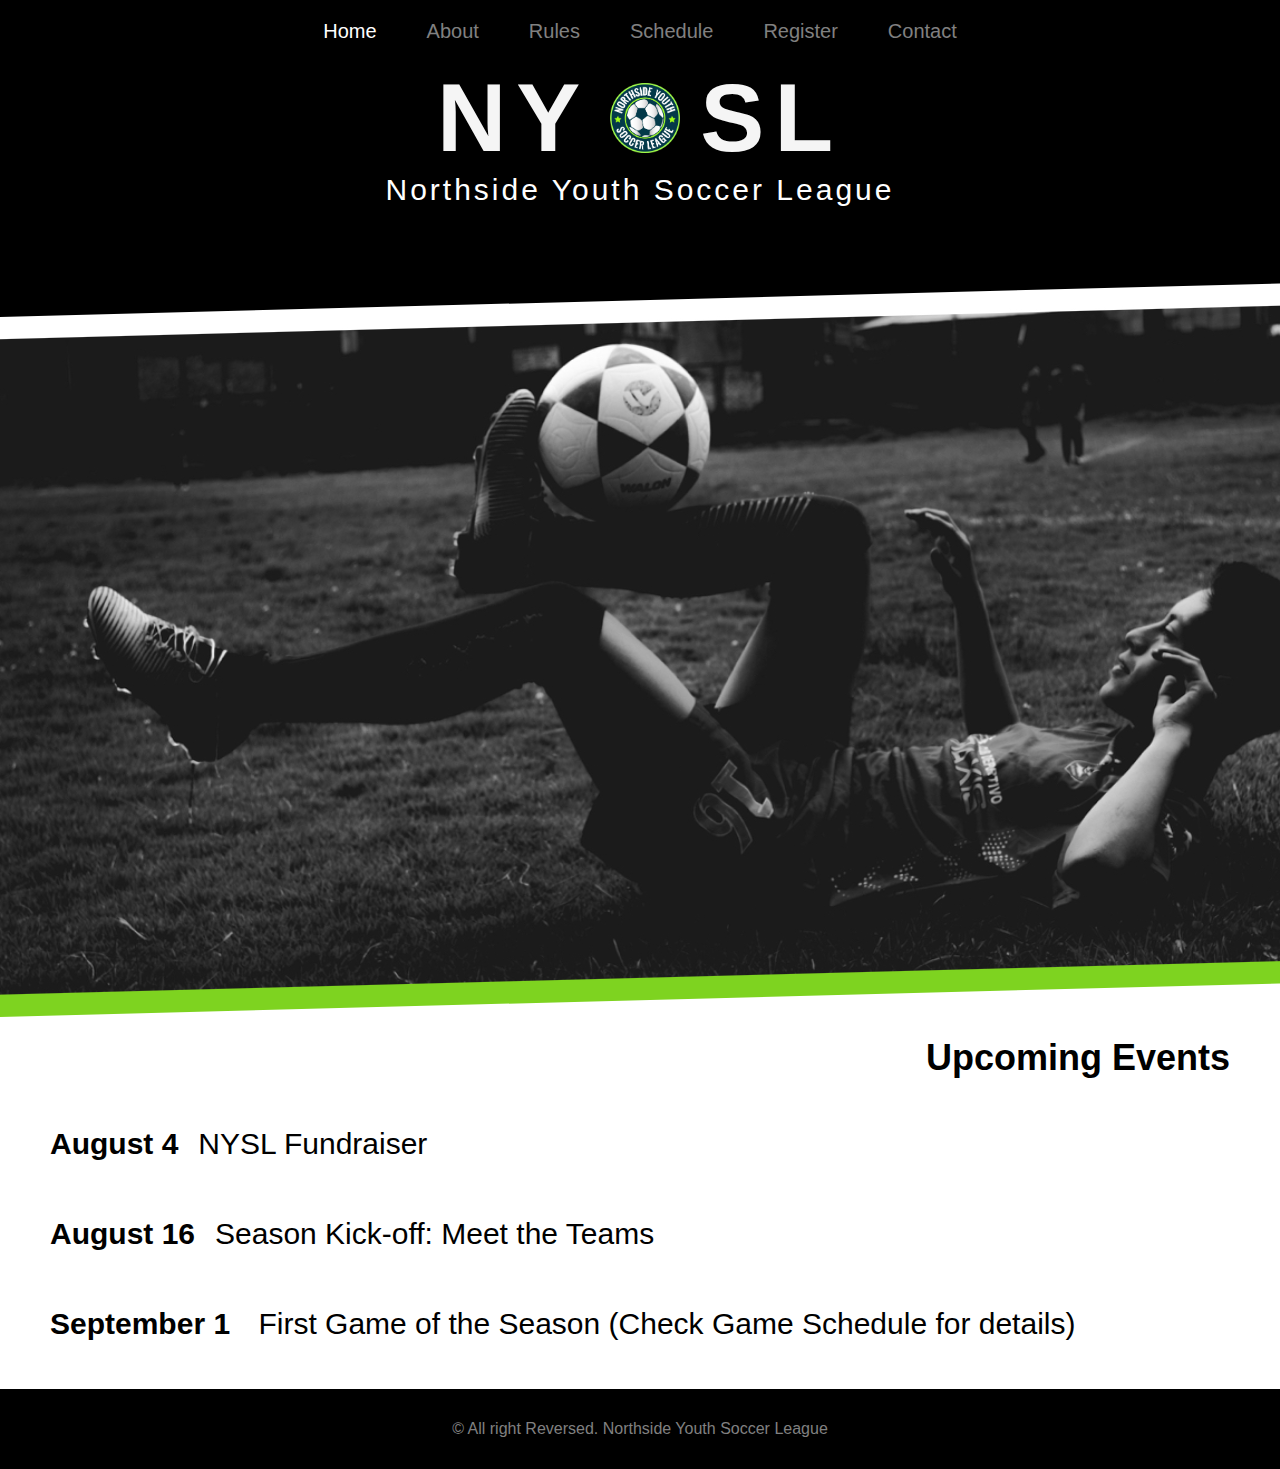
<file: index.html>
<!DOCTYPE html>
<html lang="en">

<head>
    <meta charset="utf-8">
    <title>NYSL Home</title>
    <link rel="stylesheet" href="https://use.fontawesome.com/releases/v5.4.2/css/all.css" integrity="sha384-/rXc/GQVaYpyDdyxK+ecHPVYJSN9bmVFBvjA/9eOB+pb3F2w2N6fc5qB9Ew5yIns" crossorigin="anonymous">
    <link rel="stylesheet" href="Styles/nysl_4.css">
</head>

<body>
    <header>
        <nav class="navigation-wrapper">
            <ul>
                <li class="homelink"><a class="active" href="index.html">Home</a></li>
                <li><a class="nonactive" href="about2.html">About</a></li>
                <li><a class="nonactive" href="rules2.html">Rules</a></li>
                <li><a class="nonactive" href="schedule2.html">Schedule</a></li>
                <li><a class="nonactive" href="register2.html">Register</a></li>
                <li><a class="nonactive" href="contact2.html">Contact</a></li>
            </ul>
        </nav>

        <div class="abbrtitle">
            <h1>NY</h1>
            <img class="logo" src="images/nysl_logo.png" alt="nysllogo">
            <h1>SL</h1>
        </div>
        <div>
            <h2 class="fulltitle">Northside Youth Soccer League</h2>
        </div>
    </header>

    <section>

        <div class="imagebackground">
            <img class="image-skewright" src="images/design4_image1.jpg" alt="bg-image1">
        </div>

        <div class="sectionbackground">
            <div class="sectiontitleright-wrapper">
                <div class="sectioniconright">
                    <i class="far fa-calendar-alt"></i>
                </div>
                <h2 class="sectiontitle">Upcoming Events</h2>
            </div>
            <div class="eventschedules">
                <p class="date">August 4<span class="event">NYSL Fundraiser </span></p>
                <p class="date">August 16<span class="event">Season Kick-off: Meet the Teams</span></p>
                <p class="date">September 1 <span class="event">First Game of the Season (Check Game Schedule for details)</span></p>
            </div>
        </div>
    </section>

    <footer>
        <div class="footer">
            <p class="footerfont">&#169; All right Reversed. Northside Youth Soccer League</p>
        </div>
    </footer>

</body>
</file>
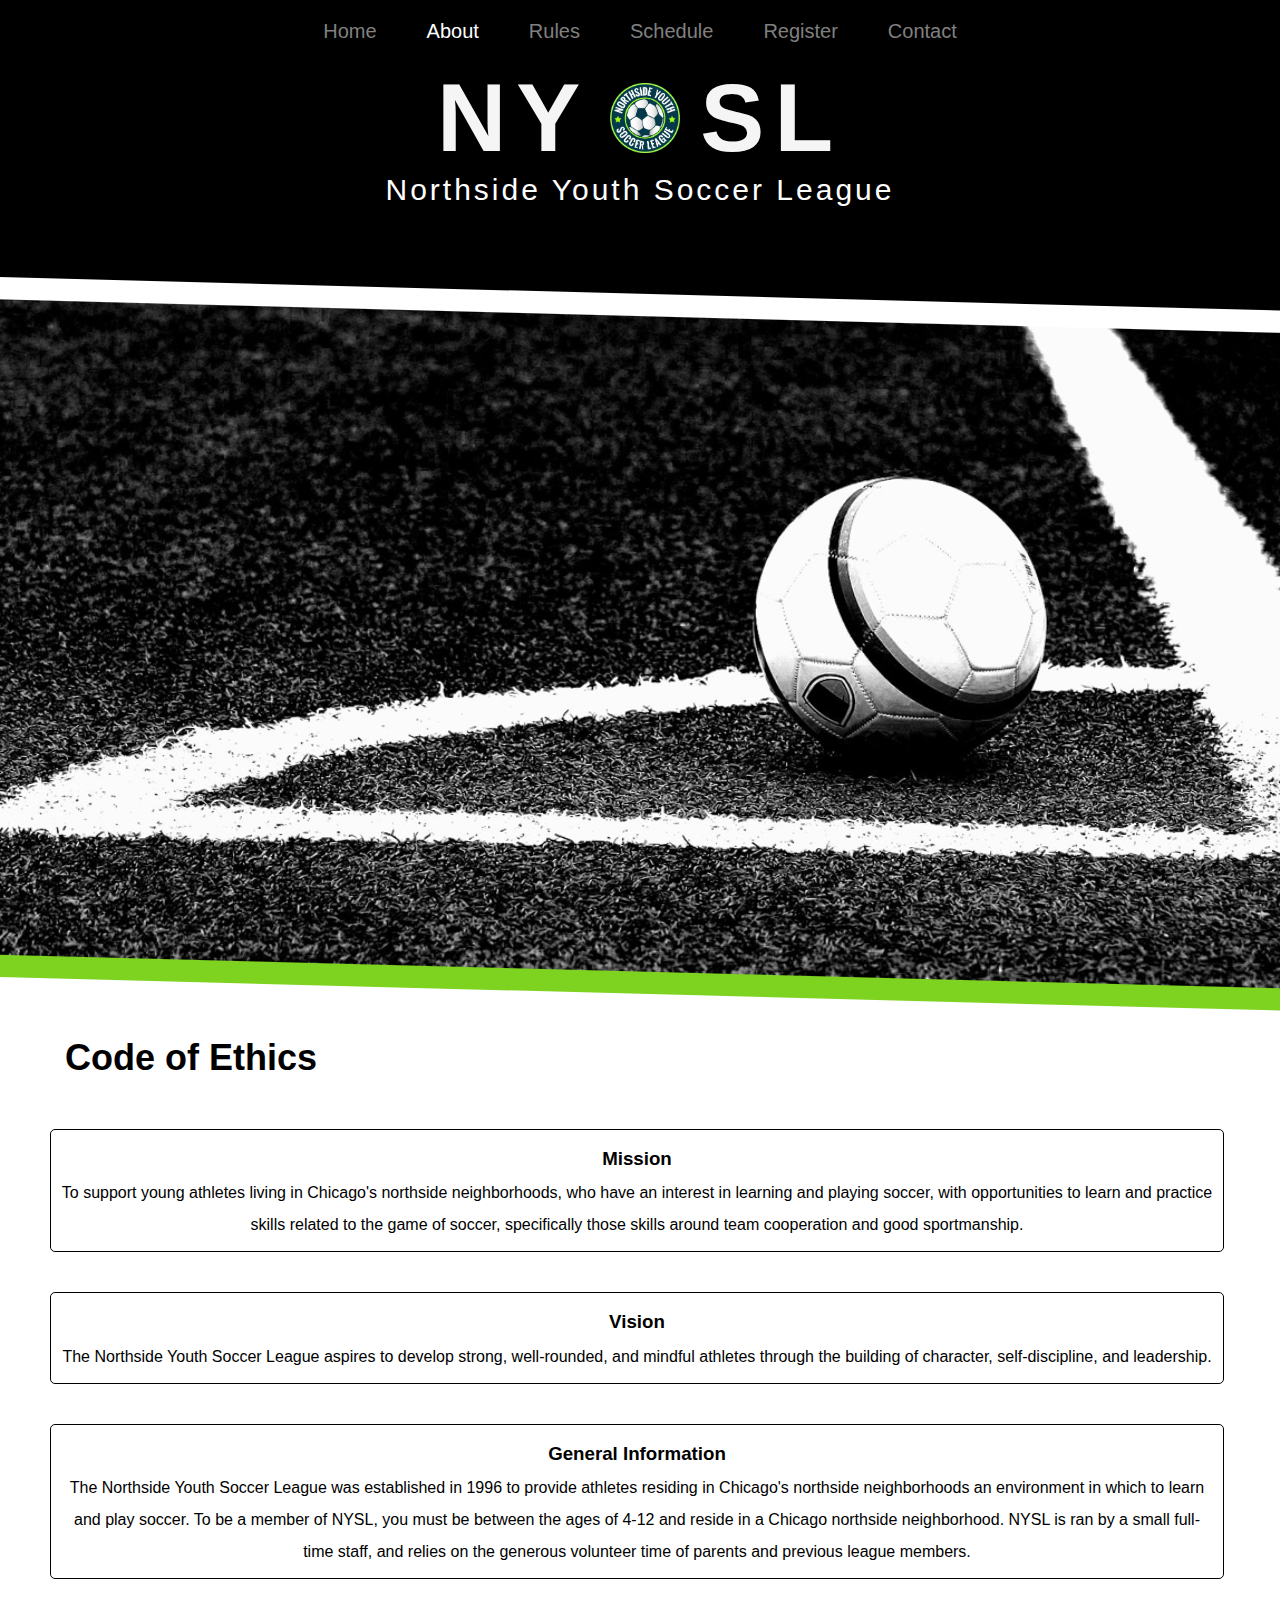
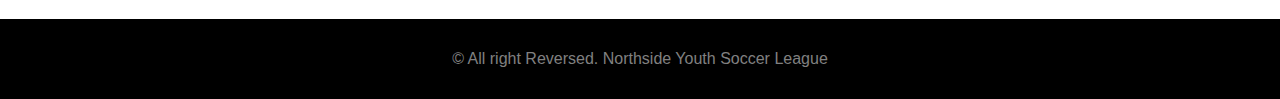
<file: about2.html>
<!DOCTYPE html>
<html lang="en">

<head>
    <meta charset="utf-8">
    <title>NYSL About</title>
    <link rel="stylesheet" href="https://use.fontawesome.com/releases/v5.4.2/css/all.css" integrity="sha384-/rXc/GQVaYpyDdyxK+ecHPVYJSN9bmVFBvjA/9eOB+pb3F2w2N6fc5qB9Ew5yIns" crossorigin="anonymous">
    <link rel="stylesheet" href="Styles/nysl_4.css">
</head>

<body>

    <header>
        <nav class="navigation-wrapper">
            <ul>
                <li class="homelink"><a class="nonactive" href="index.html">Home</a></li>
                <li><a class="active" href="about2.html">About</a></li>
                <li><a class="nonactive" href="rules2.html">Rules</a></li>
                <li><a class="nonactive" href="schedule2.html">Schedule</a></li>
                <li><a class="nonactive" href="register2.html">Register</a></li>
                <li><a class="nonactive" href="contact2.html">Contact</a></li>
            </ul>
        </nav>
        <div class="abbrtitle">
            <h1>NY</h1>
            <img class="logo" src="images/nysl_logo.png" alt="nysllogo">
            <h1>SL</h1>
        </div>
        <div>
            <h2 class="fulltitle">Northside Youth Soccer League</h2>
        </div>
    </header>

    <section>

        <div class="imagebackground">
            <img class="image-skewleft" src="images/design4_image2.png" alt="bg-image2">
        </div>

        <div class="sectionbackground">
            <div class="sectiontitleleft-wrapper">
                <div class="sectioniconleft">
                    <i class="fas fa-balance-scale"></i>
                </div>
                <h2 class="sectiontitle">Code of Ethics</h2>
            </div>
        </div>

        <div class="codeofethics">
            <div class="ethicsborder">
                <h3>Mission</h3>
                <p class="ethicsdescription">To support young athletes living in Chicago's northside neighborhoods, who have an interest in learning and playing soccer, with opportunities to learn and practice skills related to the game of soccer, specifically those skills around team cooperation and good sportmanship.</p>
            </div>
            <div class="ethicsborder">
                <h3>Vision</h3>
                <p class="ethicsdescription">The Northside Youth Soccer League aspires to develop strong, well-rounded, and mindful athletes through the building of character, self-discipline, and leadership.</p>
            </div>
            <div class="ethicsborder">
                <h3>General Information</h3>
                <p class="ethicsdescription">The Northside Youth Soccer League was established in 1996 to provide athletes residing in Chicago's northside neighborhoods an environment in which to learn and play soccer. To be a member of NYSL, you must be between the ages of 4-12 and reside in a Chicago northside neighborhood. NYSL is ran by a small full-time staff, and relies on the generous volunteer time of parents and previous league members.</p>
            </div>
        </div>
    </section>

    <footer>
        <div class="footer">
            <p class="footerfont">&#169; All right Reversed. Northside Youth Soccer League</p>
        </div>
    </footer>

</body>

</html>
</file>
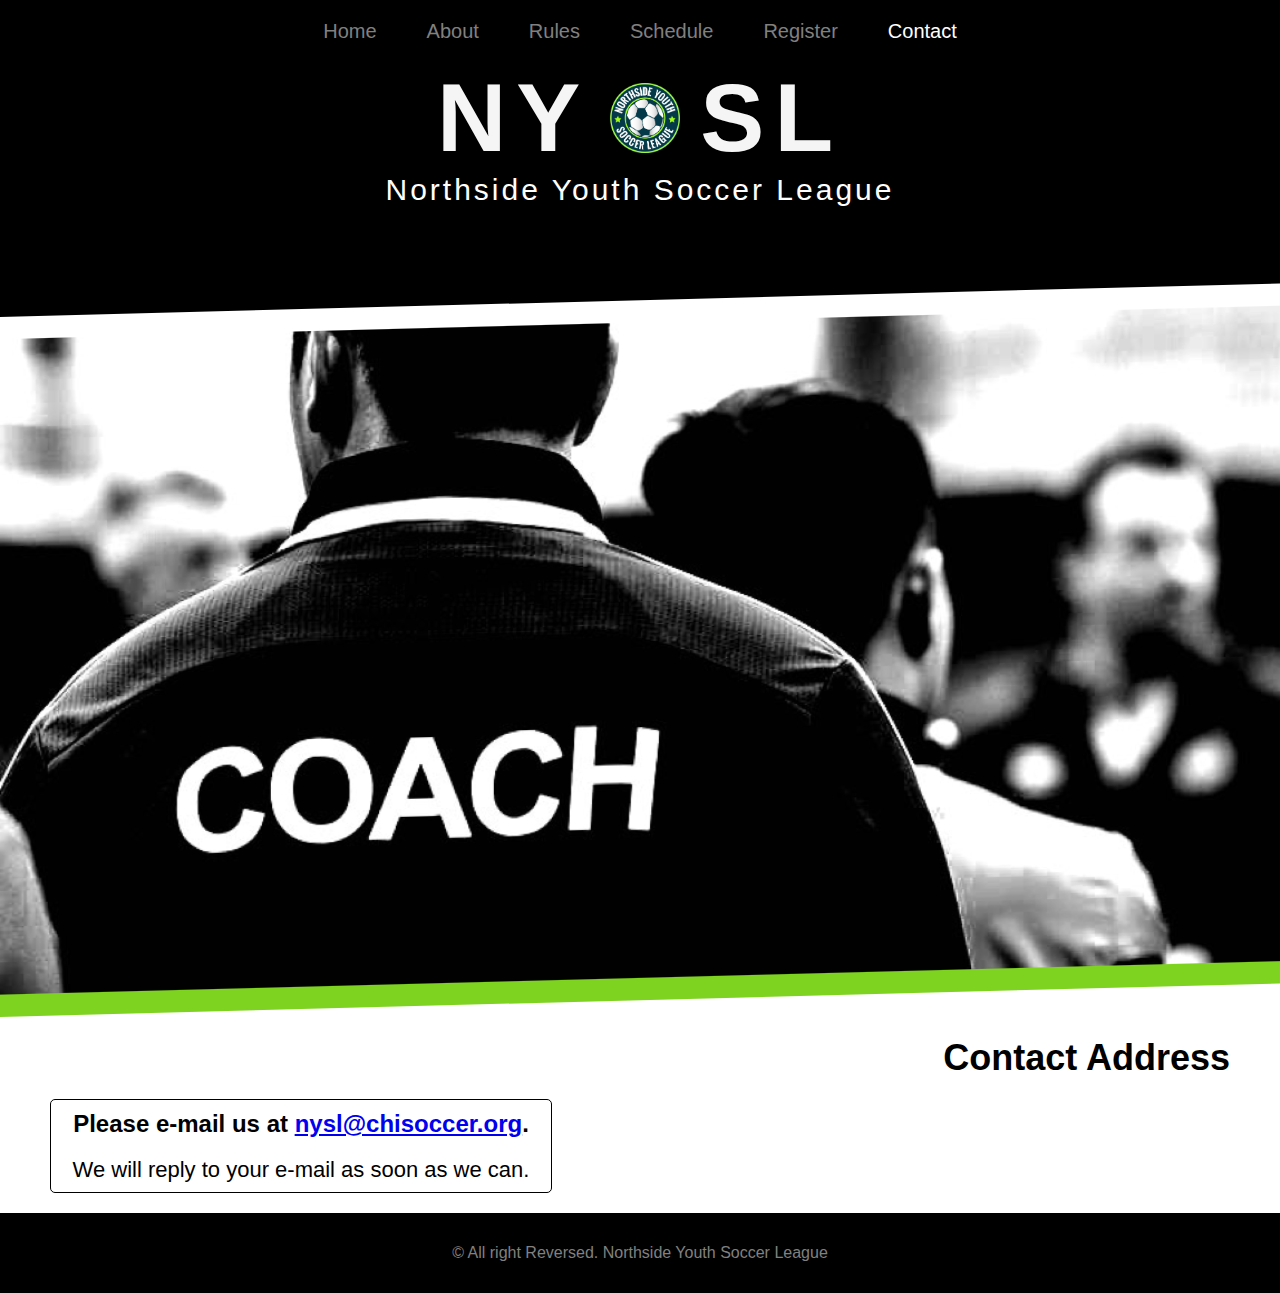
<file: contact2.html>
<!DOCTYPE html>
<html lang="en">

<head>
    <meta charset="utf-8">
    <title>NYSL Contact</title>
    <link rel="stylesheet" href="https://use.fontawesome.com/releases/v5.4.2/css/all.css" integrity="sha384-/rXc/GQVaYpyDdyxK+ecHPVYJSN9bmVFBvjA/9eOB+pb3F2w2N6fc5qB9Ew5yIns" crossorigin="anonymous">
    <link rel="stylesheet" href="Styles/nysl_4.css">
</head>

<body>
    <header>
        <nav class="navigation-wrapper">
            <ul>
                <li class="homelink"><a class="nonactive" href="index.html">Home</a></li>
                <li><a class="nonactive" href="about2.html">About</a></li>
                <li><a class="nonactive" href="rules2.html">Rules</a></li>
                <li><a class="nonactive" href="schedule2.html">Schedule</a></li>
                <li><a class="nonactive" href="register2.html">Register</a></li>
                <li><a class="active" href="contact2.html">Contact</a></li>
            </ul>
        </nav>
        <div class="abbrtitle">
            <h1>NY</h1>
            <img class="logo" src="images/nysl_logo.png" alt="nysllogo">
            <h1>SL</h1>
        </div>
        <div>
            <h2 class="fulltitle">Northside Youth Soccer League</h2>
        </div>
    </header>

    <section>
        <div class="imagebackground">
            <img class="image-skewright" src="images/design4_image3.png" alt="bg-image3">
        </div>
        <div class="sectionbackground">
            <div class="sectiontitleright-wrapper">
                <div class="sectioniconright">
                    <i class="fas fa-phone-volume"></i>
                </div>
                <h2 class="sectiontitle">Contact Address</h2>
            </div>
            <div class="contactinfo">
                <p class="contactemail">Please e-mail us at <a href="mailto:nysl@chisoccer.org">nysl@chisoccer.org</a>.</p>
                <p class="response">We will reply to your e-mail as soon as we can.</p>
            </div>
        </div>
    </section>

    <footer>
        <div class="footer">
            <p class="footerfont">&#169; All right Reversed. Northside Youth Soccer League</p>
        </div>
    </footer>

</body>

</html>
</file>
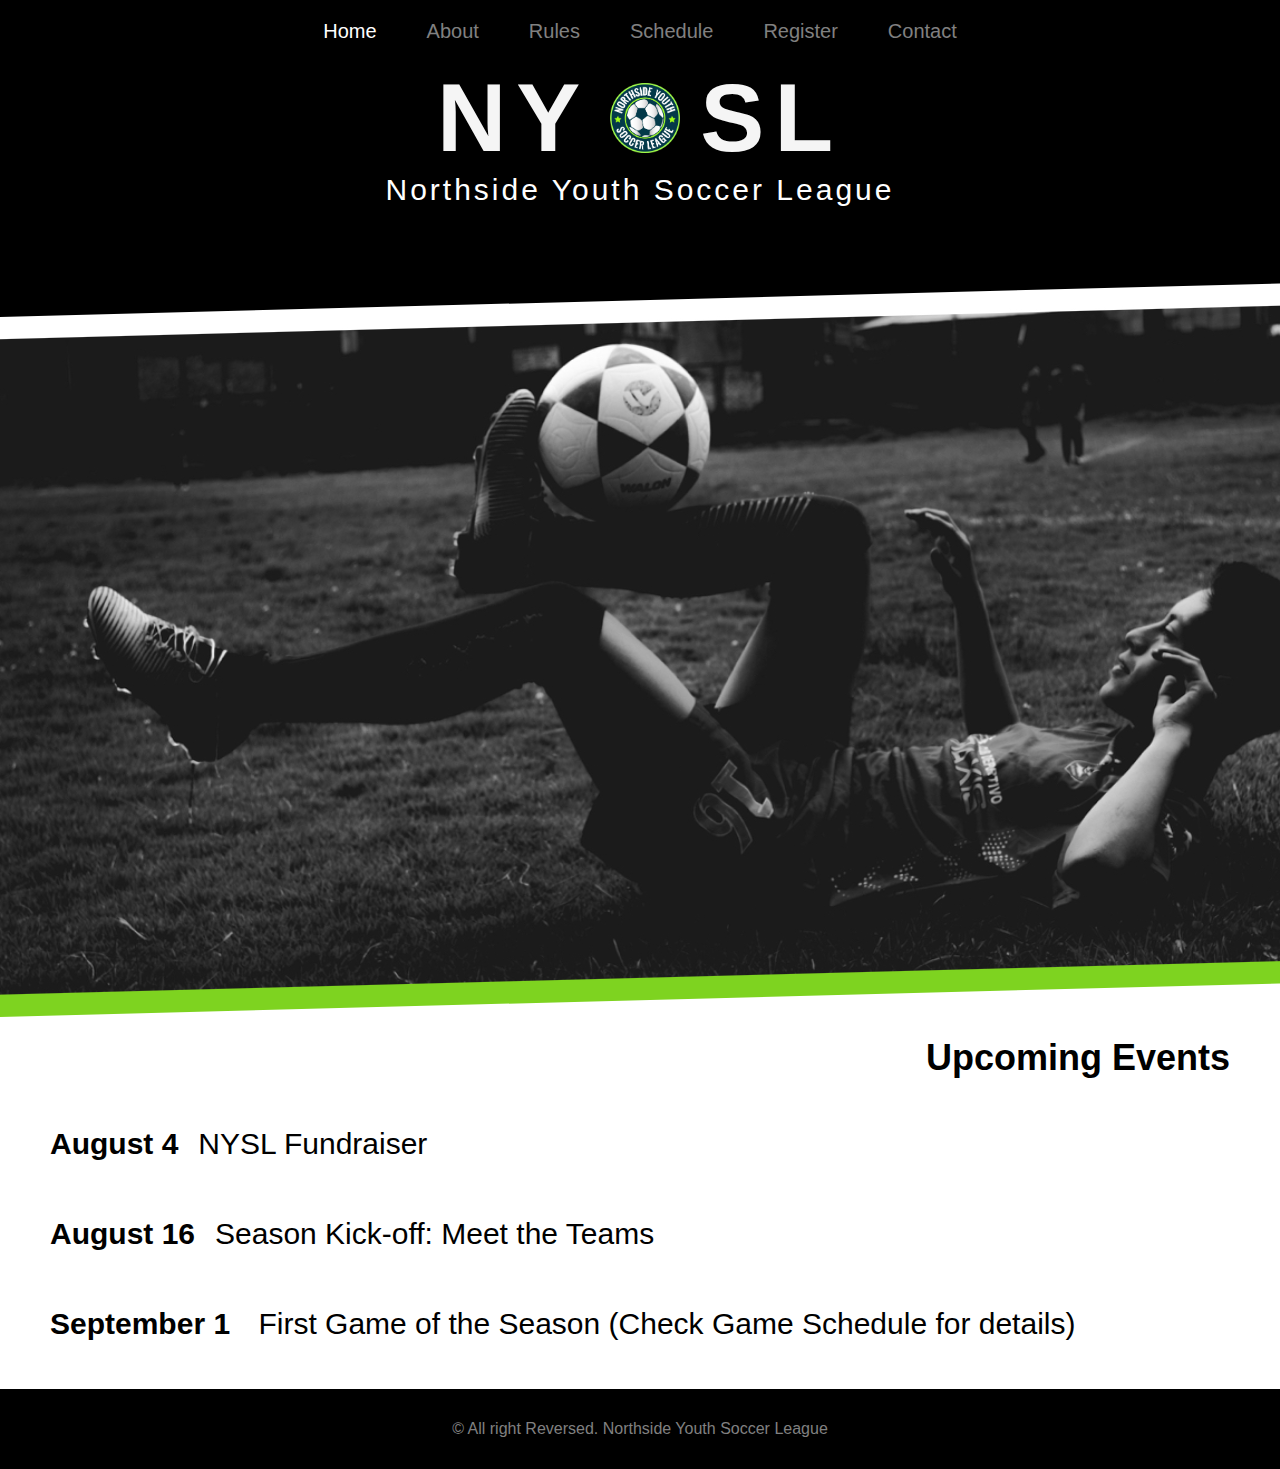
<file: home2.html>
<!DOCTYPE html>
<html lang="en">

<head>
    <meta charset="utf-8">
    <title>NYSL Home</title>
    <link rel="stylesheet" href="https://use.fontawesome.com/releases/v5.4.2/css/all.css" integrity="sha384-/rXc/GQVaYpyDdyxK+ecHPVYJSN9bmVFBvjA/9eOB+pb3F2w2N6fc5qB9Ew5yIns" crossorigin="anonymous">
    <link rel="stylesheet" style="text/css" href="Styles/nysl_4.css">
</head>

<body>
    <header>
        <nav class="navigation-wrapper">
            <ul>
                <li class="homelink"><a class="active" href="home2.html">Home</a></li>
                <li><a class="nonactive" href="about2.html">About</a></li>
                <li><a class="nonactive" href="rules2.html">Rules</a></li>
                <li><a class="nonactive" href="schedule2.html">Schedule</a></li>
                <li><a class="nonactive" href="register2.html">Register</a></li>
                <li><a class="nonactive" href="contact2.html">Contact</a></li>
            </ul>
        </nav>

        <div class="abbrtitle">
            <h1>NY</h1>
            <img class="logo" src="Images/nysl_logo.png" alt="nysllogo">
            <h1>SL</h1>
        </div>
        <div>
            <h2 class="fulltitle">Northside Youth Soccer League</h2>
        </div>
    </header>

    <section>

        <div class="imagebackground">
            <img class="image-skewright" src="Images/design4_image1.jpg">
        </div>

        <div class="sectionbackground">
            <div class="sectiontitleright-wrapper">
                <div class="sectioniconright">
                    <i class="far fa-calendar-alt"></i>
                </div>
                <h2 class="sectiontitle">Upcoming Events</h2>
            </div>
            <div class="eventschedules">
                <p class="date">August 4<span class="event">NYSL Fundraiser </span></p>
                <p class="date">August 16<span class="event">Season Kick-off: Meet the Teams</span></p>
                <p class="date">September 1 <span class="event">First Game of the Season (Check Game Schedule for details)</span></p>
            </div>
        </div>
    </section>

    <footer>
        <div class="footer">
            <p class="footerfont">&#169; All right Reversed. Northside Youth Soccer League</p>
        </div>
    </footer>

</body>
</file>
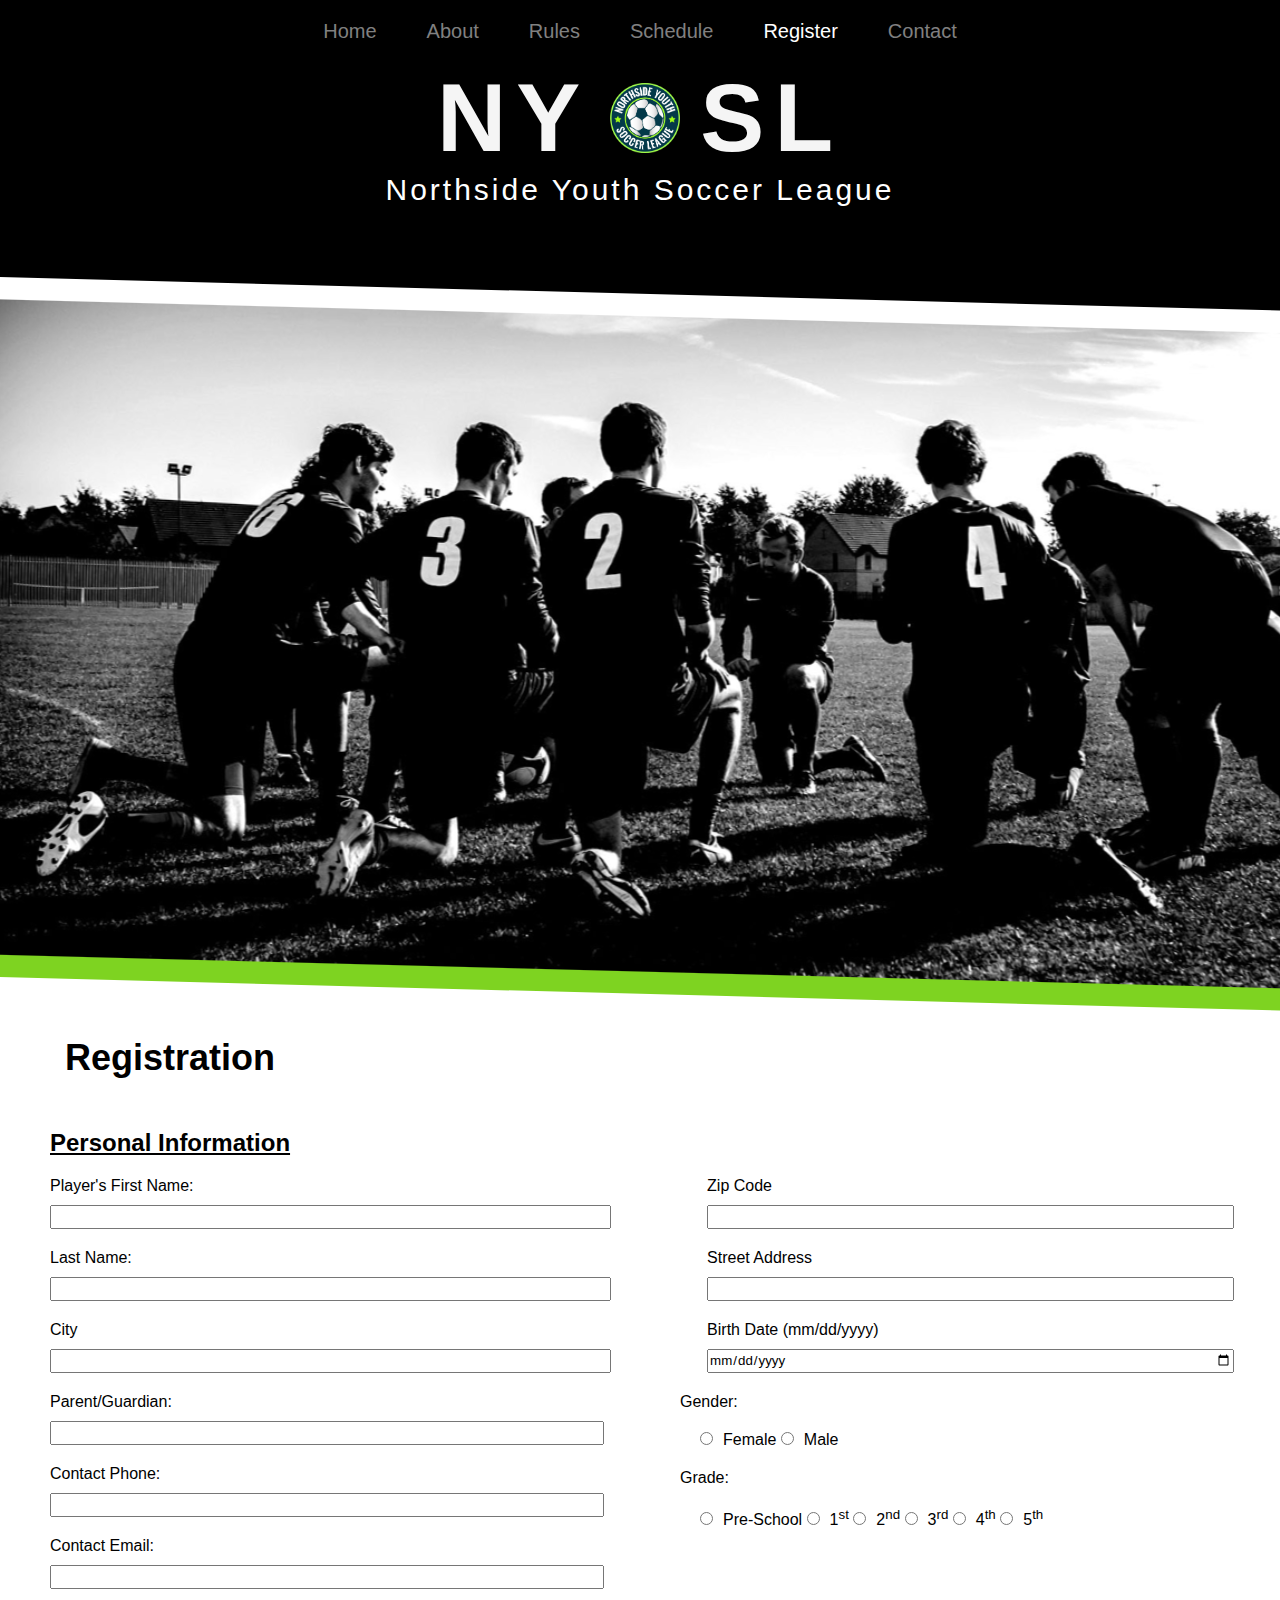
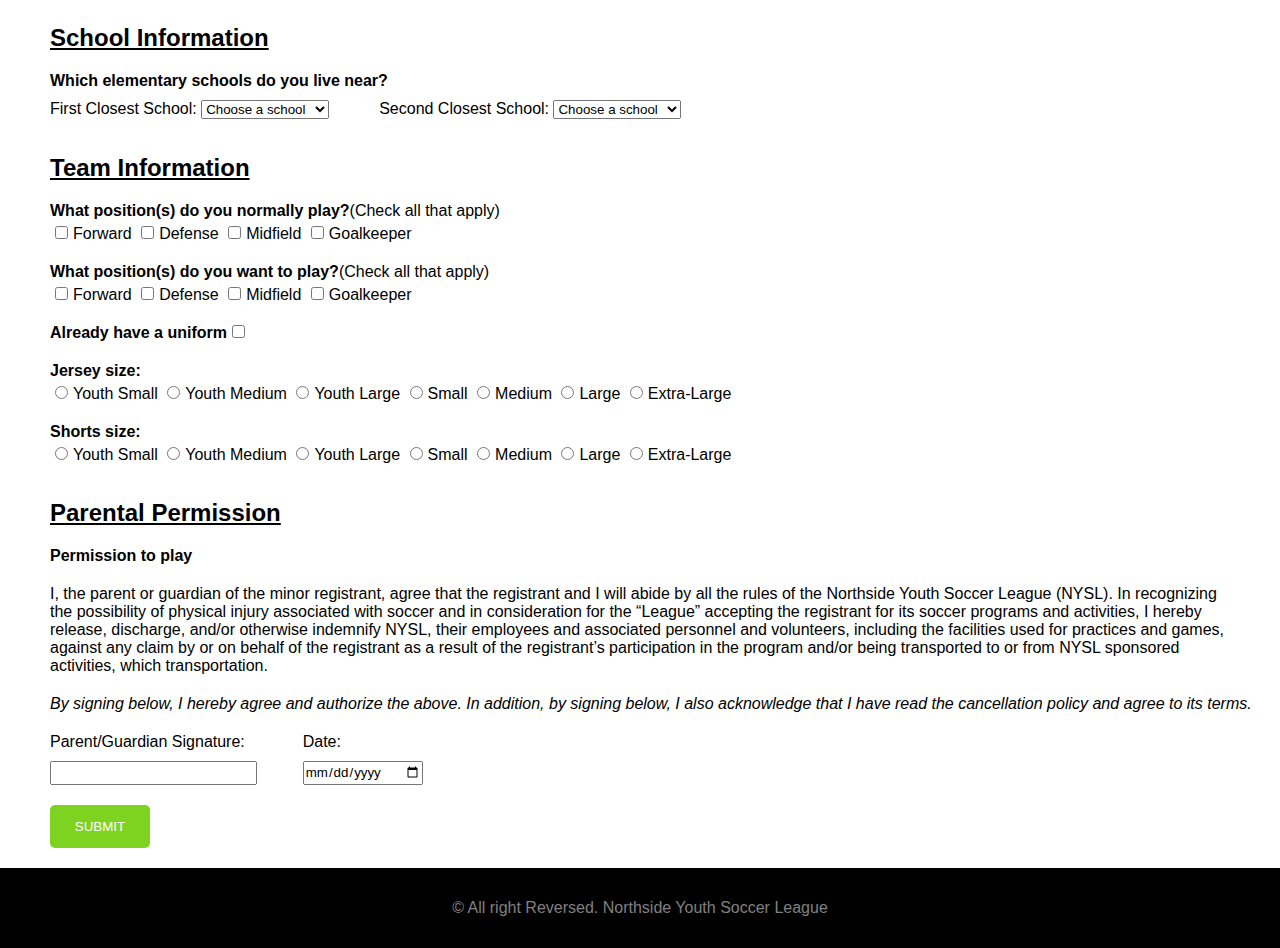
<file: register2.html>
<!DOCTYPE html>
<html lang="en">

<head>
    <meta charset="utf-8">
    <title>NYSL Registration</title>
    <link rel="stylesheet" href="https://use.fontawesome.com/releases/v5.4.2/css/all.css" integrity="sha384-/rXc/GQVaYpyDdyxK+ecHPVYJSN9bmVFBvjA/9eOB+pb3F2w2N6fc5qB9Ew5yIns" crossorigin="anonymous">
    <link rel="stylesheet" href="Styles/nysl_4.css">
</head>

<body>
    <header>
        <nav class="navigation-wrapper">
            <ul>
                <li class="homelink"><a class="nonactive" href="index.html">Home</a></li>
                <li><a class="nonactive" href="about2.html">About</a></li>
                <li><a class="nonactive" href="rules2.html">Rules</a></li>
                <li><a class="nonactive" href="schedule2.html">Schedule</a></li>
                <li><a class="active" href="register2.html">Register</a></li>
                <li><a class="nonactive" href="contact2.html">Contact</a></li>
            </ul>
        </nav>
        <div class="abbrtitle">
            <h1>NY</h1>
            <img class="logo" src="images/nysl_logo.png" alt="nysllogo">
            <h1>SL</h1>
        </div>
        <div>
            <h2 class="fulltitle">Northside Youth Soccer League</h2>
        </div>
    </header>

    <section>
        <div class="imagebackground">
            <img class="image-skewleft" src="images/design4_image6.png" alt="bg-image6">
        </div>

        <div class="sectionbackground">
            <div class="sectiontitleleft-wrapper">
                <div class="sectioniconleft">
                    <i class="fas fa-user-plus"></i>
                </div>
                <h2 class="sectiontitle">Registration</h2>
            </div>



            <div>
                <div class="registrationbody">
                    <div class="registrationtext">

                        <div class="completeForm">
                            <form action="show_data.html" target="_blank" method="GET" autocomplete="off">

                                <h2 class="containerinfo">Personal Information</h2>

                                <div class="personalcontainer1">
                                    <div class="personal-half1">
                                        <label>Player&#39;s First Name:<input type="text" name="Fname" required></label>
                                        <label>Last Name:<input type="text" name="lname" required></label>
                                        <label>City<input type="text" name="City" required></label>
                                    </div>
                                    <div class="personal-half1">
                                        <label>Zip Code<input type="text" name="ZipCode"></label>
                                        <label>Street Address <input type="text" name="Street_address" required></label>
                                        <label>Birth Date &#40;mm&#47;dd&#47;yyyy&#41;<input type="date"></label>
                                    </div>
                                </div>
                                <div class="personalcontainer2">

                                    <div class="personal-half2contact">
                                        <label>Parent&#47;Guardian:<input type="text" name="Parent" required></label>
                                        <label>Contact Phone:<input type="tel" name="Contact_Phone" required></label>
                                        <label>Contact Email:<input type="email" name="Email" required></label>
                                    </div>

                                    <div class="personal-half2">
                                        <p>Gender:</p>
                                        <div class="inner1">
                                            <label><input type="radio" name="gender" value="female">Female</label>
                                            <label><input type="radio" name="gender" value="male">Male</label>
                                        </div>
                                        <p>Grade:</p>
                                        <div class="inner2">
                                            <label><input type="radio" name="grade" value="pre-school">Pre-School</label>
                                            <label><input type="radio" name="grade" value="first-grade">1<sup>st</sup></label>
                                            <label><input type="radio" name="grade" value="second-grade">2<sup>nd</sup></label>
                                            <label><input type="radio" name="grade" value="third-grade">3<sup>rd</sup></label>
                                            <label><input type="radio" name="grade" value="fourth-grade">4<sup>th</sup></label>
                                            <label><input type="radio" name="grade" value="fifth-grade">5<sup>th</sup></label>
                                        </div>
                                    </div>

                                </div>

                                <h2 class="containerinfo"> School Information</h2>

                                <div class="schoolcontainer">
                                    <p class="bold">Which elementary schools do you live near?</p>
                                    <div class="school-half1">
                                        <label>First Closest School:
                                            <select>
                                                <option value="empty">Choose a school</option>
                                                <option value="AJ Katzenmaier" name="AJ Katzenmaier">AJ Katzenmaier</option>
                                                <option value="Greenbay" name="Greenbay">Greenbay</option>
                                                <option value="Howard" name="Howard">Howard A Yeage</option>
                                                <option value="Marjorie" name="Marjorie">Marjorie P Hart</option>
                                                <option value="North" name="North">North Elementary</option>
                                                <option value="South" name="South">South Elementary</option>
                                            </select>
                                        </label>
                                        <label>Second Closest School:
                                            <select>
                                                <option value="empty">Choose a school</option>
                                                <option value="AJ Katzenmaier" name="AJ Katzenmaier">AJ Katzenmaier</option>
                                                <option value="Greenbay" name="Greenbay">Greenbay</option>
                                                <option value="Howard" name="Howard">Howard A Yeage</option>
                                                <option value="Marjorie" name="Marjorie">Marjorie P Hart</option>
                                                <option value="North" name="North">North Elementary</option>
                                                <option value="South" name="South">South Elementary</option>
                                            </select>
                                        </label>
                                    </div>
                                </div>

                                <div>
                                    <h2 class="containerinfo">Team Information</h2>
                                    <div class="teamcontainer">
                                        <div class="position-current">
                                            <p><span class="bold">What position&#40;s&#41; do you normally play?</span>&#40;Check all that apply&#41;</p>
                                            <div class="inner1">
                                                <label><input type="checkbox" name="position_current" value="forward">Forward</label>
                                                <label><input type="checkbox" name="position_current" value="defense">Defense</label>
                                                <label><input type="checkbox" name="position_current" value="midfield">Midfield</label>
                                                <label><input type="checkbox" name="position_current" value="goalkeeper">Goalkeeper</label>
                                            </div>
                                        </div>
                                        <div class="position-desired">
                                            <p><span class="bold">What position&#40;s&#41; do you want to play?</span>&#40;Check all that apply&#41;</p>
                                            <div class="inner2">
                                                <label><input type="checkbox" name="position_desired" value="forward">Forward</label>
                                                <label><input type="checkbox" name="position_desired" value="defense">Defense</label>
                                                <label><input type="checkbox" name="position_desired" value="midfield">Midfield</label>
                                                <label><input type="checkbox" name="position_desired" value="goalkeeper">Goalkeeper</label>
                                            </div>
                                        </div>

                                        <div class="uniform-enquiery">
                                            <label class="bold">Already have a uniform<input type="checkbox" name="uniform" value="yes"></label></div>

                                        <div class="uniform-jersey">
                                            <p class="bold">Jersey size:</p>
                                            <div class="inner1">
                                                <label><input type="radio" name="jersey_size" value="youth-small">Youth Small</label>
                                                <label><input type="radio" name="jersey_size" value="youth-medium">Youth Medium</label>
                                                <label><input type="radio" name="jersey_size" value="youth-large">Youth Large</label>
                                                <label><input type="radio" name="jersey_size" value="small">Small</label>
                                                <label><input type="radio" name="jersey_size" value="medium">Medium</label>
                                                <label><input type="radio" name="jersey_size" value="large">Large</label>
                                                <label><input type="radio" name="jersey_size" value="extra-large">Extra-Large</label>
                                            </div>
                                        </div>
                                        <div class="uniform-shorts">
                                            <p class="bold">Shorts size:</p>
                                            <div class="inner2">
                                                <label><input type="radio" name="shorts_size" value="youth-small">Youth Small</label>
                                                <label><input type="radio" name="shorts_size" value="youth-medium">Youth Medium</label>
                                                <label><input type="radio" name="shorts_size" value="youth-large">Youth Large</label>
                                                <label><input type="radio" name="shorts_size" value="small">Small</label>
                                                <label><input type="radio" name="shorts_size" value="medium">Medium</label>
                                                <label><input type="radio" name="shorts_size" value="large">Large</label>
                                                <label><input type="radio" name="shorts_size" value="extra-large">Extra-Large</label>
                                            </div>
                                        </div>
                                    </div>

                                    <h2 class="containerinfo"> Parental Permission</h2>
                                    <div class="permissioncontainer">
                                        <p><span class="bold">Permission to play</span></p>
                                        <p class="permissionbody">I, the parent or guardian of the minor registrant, agree that the registrant and I will abide by all the rules of the Northside Youth Soccer League (NYSL). In recognizing the possibility of physical injury associated with soccer and in consideration for the “League” accepting the registrant for its soccer programs and activities, I hereby release, discharge, and/or otherwise indemnify NYSL, their employees and associated personnel and volunteers, including the facilities used for practices and games, against any claim by or on behalf of the registrant as a result of the registrant’s participation in the program and/or being transported to or from NYSL sponsored activities, which transportation.</p>
                                        <p class="permissionsignature">By signing below, I hereby agree and authorize the above. In addition, by signing below, I also acknowledge that I have read the cancellation policy and agree to its terms.</p>

                                        <div class="signature-wrapper">
                                            <label class="signature">Parent&#47;Guardian Signature:<input type="text" required></label>
                                            <label>Date:<input type="date" name="signature-date" required></label>
                                        </div>
                                    </div>
                                    <div class="submit">
                                        <input type="submit" value="SUBMIT">
                                    </div>
                                </div>
                            </form>

                        </div>
                    </div>
                </div>
            </div>
        </div>
    </section>

    <footer>
        <div class="footer">
            <p class="footerfont">&#169; All right Reversed. Northside Youth Soccer League</p>
        </div>
    </footer>
</file>
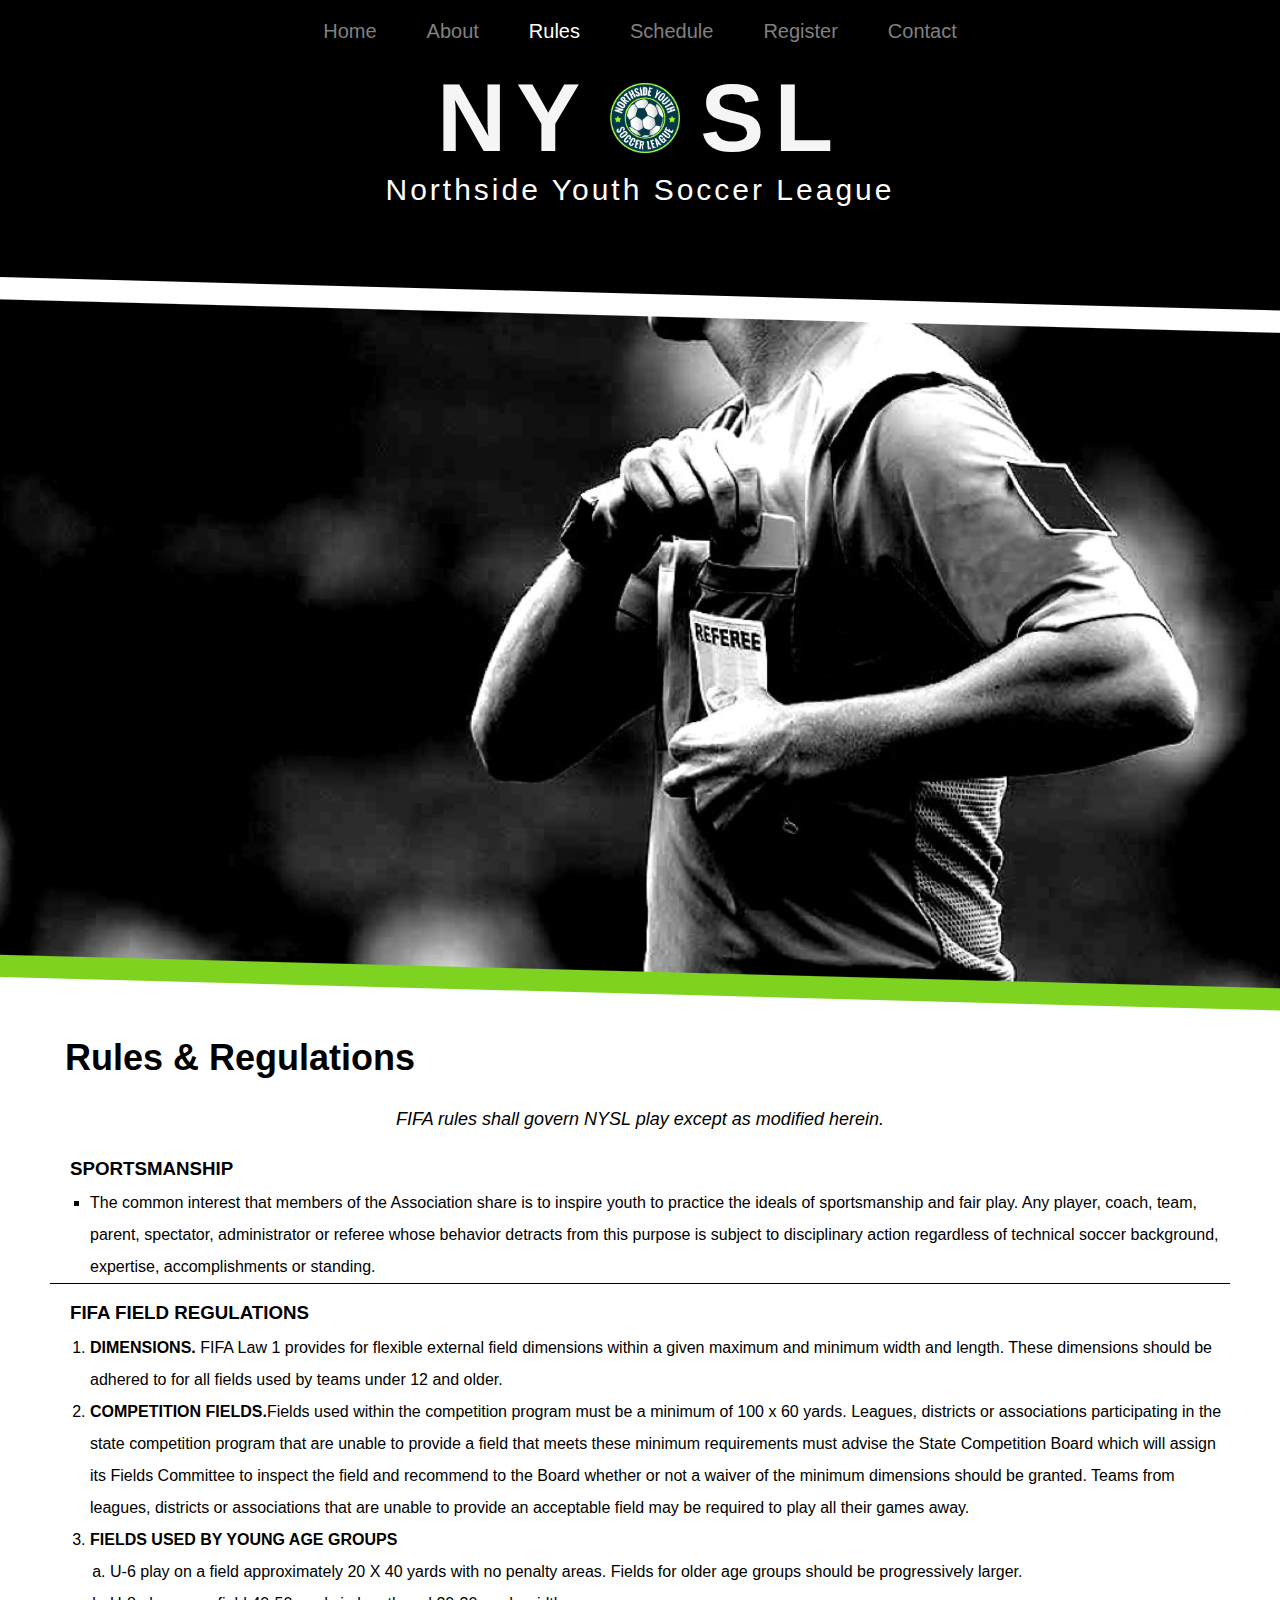
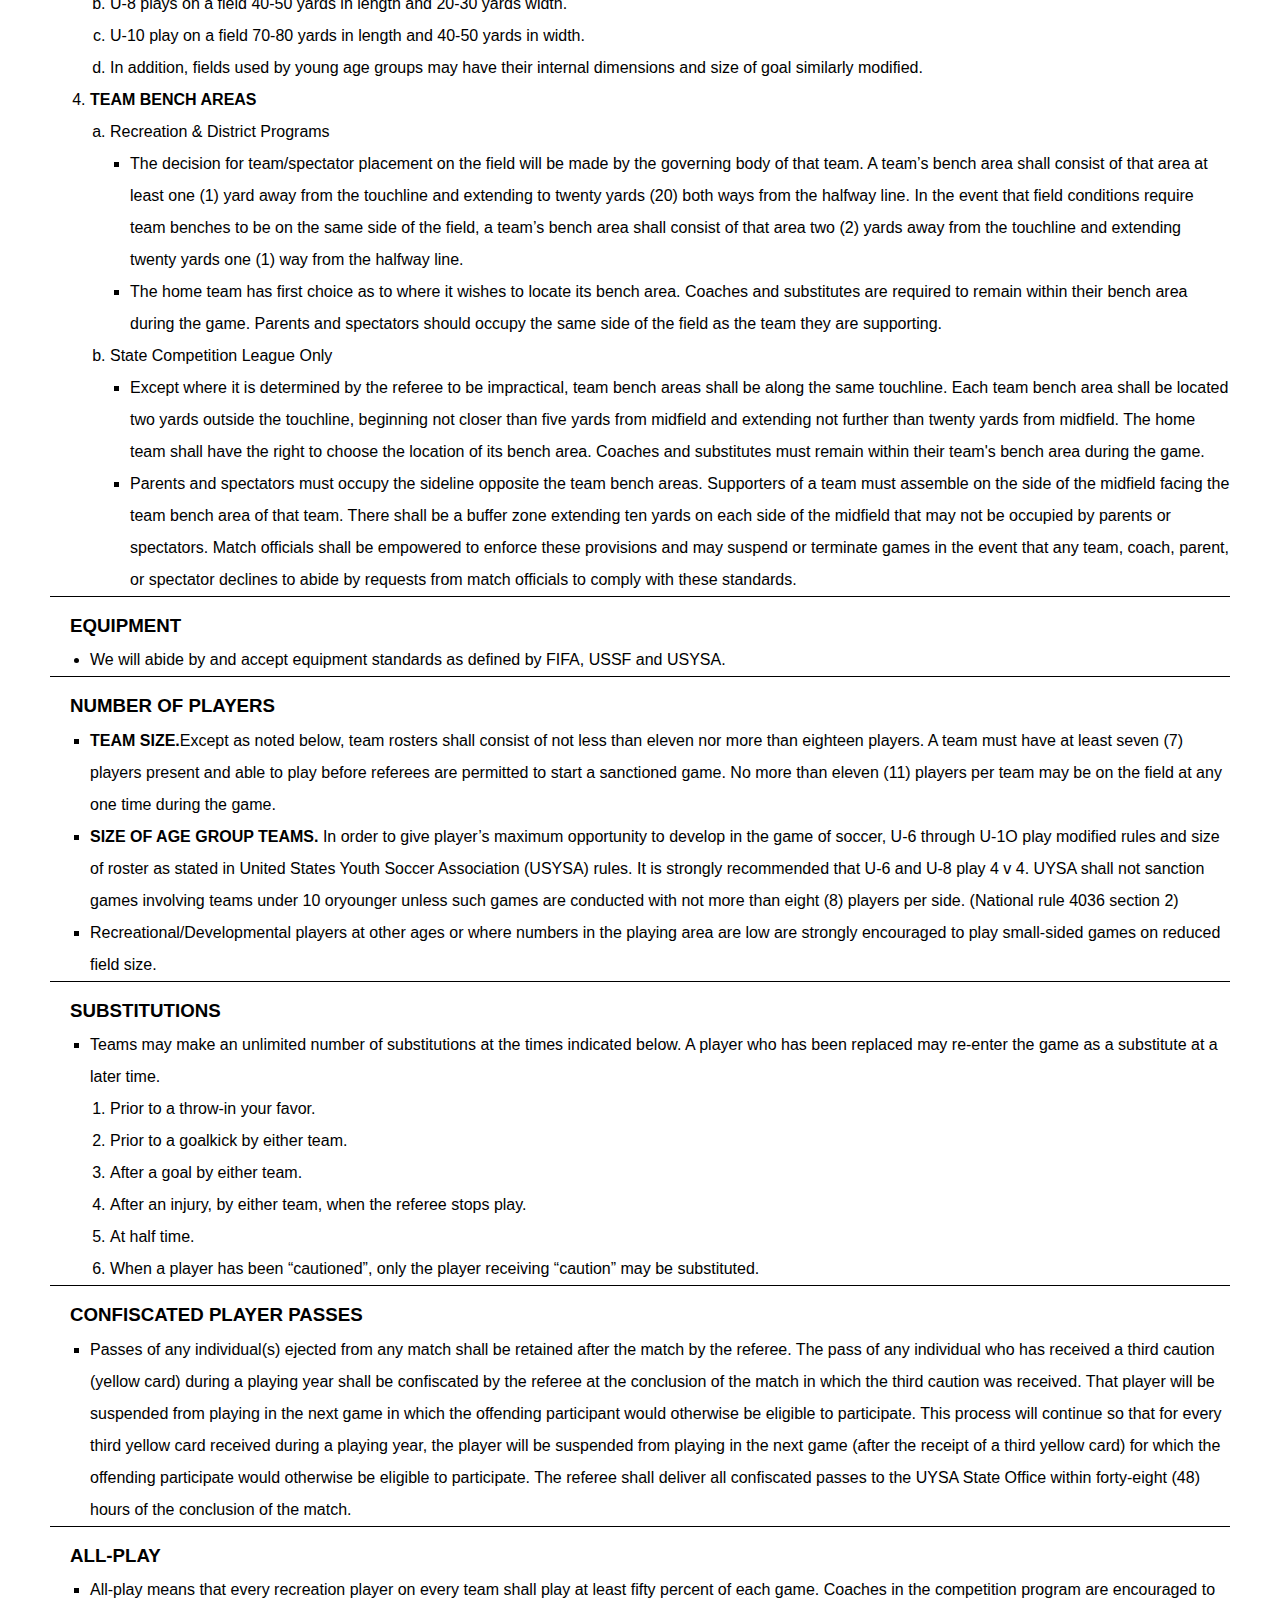
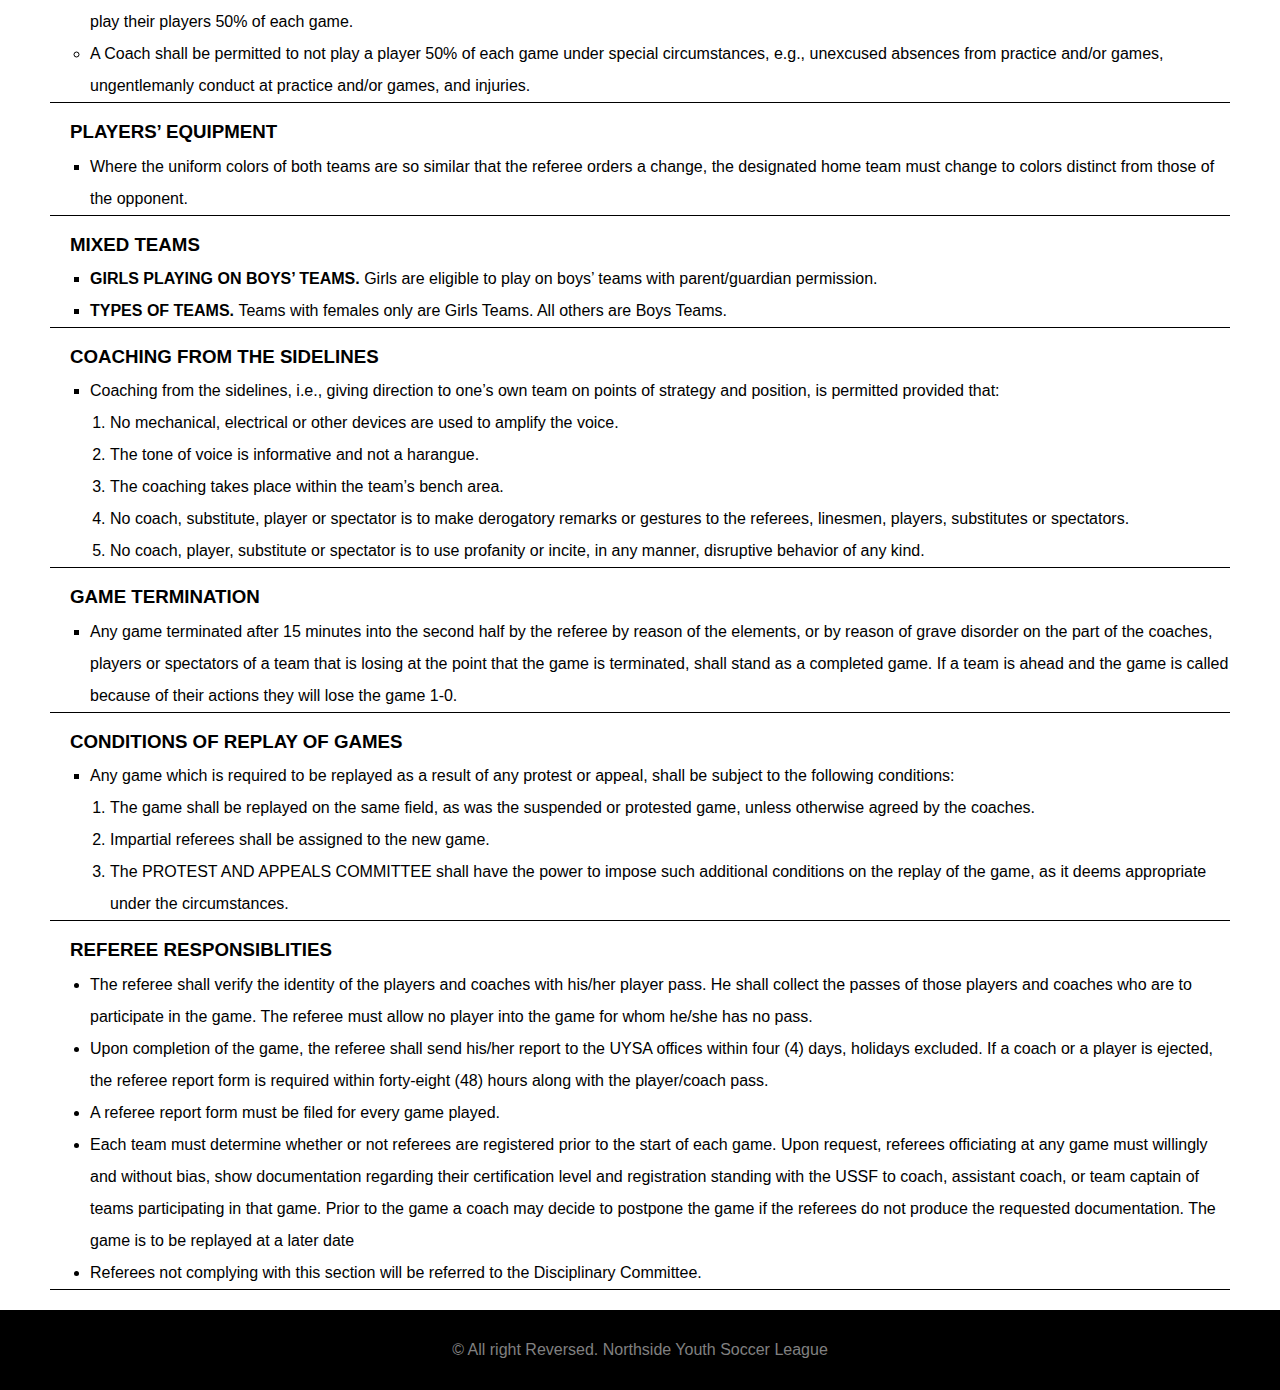
<file: rules2.html>
<!DOCTYPE html>
<html lang="en">

<head>
    <meta charset="utf-8">
    <title>NYSL Rules</title>
    <link rel="stylesheet" href="https://use.fontawesome.com/releases/v5.4.2/css/all.css" integrity="sha384-/rXc/GQVaYpyDdyxK+ecHPVYJSN9bmVFBvjA/9eOB+pb3F2w2N6fc5qB9Ew5yIns" crossorigin="anonymous">
    <link rel="stylesheet" href="Styles/nysl_4.css">
</head>

<body>
    <header>
        <nav class="navigation-wrapper">
            <ul>
                <li class="homelink"><a class="nonactive" href="index.html">Home</a></li>
                <li><a class="nonactive" href="about2.html">About</a></li>
                <li><a class="active" href="rules2.html">Rules</a></li>
                <li><a class="nonactive" href="schedule2.html">Schedule</a></li>
                <li><a class="nonactive" href="register2.html">Register</a></li>
                <li><a class="nonactive" href="contact2.html">Contact</a></li>
            </ul>
        </nav>
        <div class="abbrtitle">
            <h1>NY</h1>
            <img class="logo" src="images/nysl_logo.png" alt="nysllogo">
            <h1>SL</h1>
        </div>
        <div>
            <h2 class="fulltitle">Northside Youth Soccer League</h2>
        </div>
    </header>

    <section>
        <div class="imagebackground">
            <img class="image-skewleft" src="images/design4_image4.png" alt="bg-image4">
        </div>

        <div class="sectionbackground">
            <div class="sectiontitleleft-wrapper">
                <div class="sectioniconleft">
                    <i class="fas fa-list-ul"></i>
                </div>
                <h2 class="sectiontitle">Rules &#38; Regulations</h2>
            </div>

            <div>
                <div>
                    <div>
                        <div>
                            <p class="rulestext">FIFA rules shall govern NYSL play except as modified herein.</p>
                        </div>
                        <div class="textwrap">
                            <h3 class="bold">SPORTSMANSHIP</h3>
                            <ul class="square">
                                <li>
                                    <p class="light">The common interest that members of the Association share is to inspire
                                        youth to practice the ideals of sportsmanship and fair play. Any player,
                                        coach, team, parent, spectator, administrator or referee whose behavior
                                        detracts from this purpose is subject to disciplinary action regardless of technical soccer background, expertise, accomplishments or standing.</p>
                                </li>
                            </ul>
                        </div>

                        <div class="textwrap">
                            <h3 class="bold">FIFA FIELD REGULATIONS</h3>
                            <ol class="indent">
                                <li><span class="bold">DIMENSIONS.</span><span class="light"> FIFA Law 1 provides for flexible external field dimensions within a given maximum and minimum width and length. These dimensions should be adhered to for all fields used by teams under 12 and older.</span></li>
                                <li><span class="bold">COMPETITION FIELDS.</span><span class="light">Fields used within the competition program must be a minimum of 100 x 60 yards. Leagues, districts or associations
                                        participating in the state competition program that are unable to provide a
                                        field that meets these minimum requirements must advise the State
                                        Competition Board which will assign its Fields Committee to inspect the
                                        field and recommend to the Board whether or not a waiver of the minimum dimensions should be granted. Teams from leagues, districts or
                                        associations that are unable to provide an acceptable field may be
                                        required to play all their games away.</span></li>
                                <li><span class="bold">FIELDS USED BY YOUNG AGE GROUPS</span><span class="light">
                                        <ol class="indent" type="a">
                                            <li>U-6 play on a field approximately 20 X 40 yards with no penalty areas. Fields for older age groups should be progressively larger.</li>
                                            <li>U-8 plays on a field 40-50 yards in length and 20-30 yards width.</li>
                                            <li>U-10 play on a field 70-80 yards in length and 40-50 yards in width.</li>
                                            <li>In addition, fields used by young age groups may have their internal dimensions and size of goal similarly modified.</li>
                                        </ol>
                                    </span>
                                </li>
                                <li><span class="bold">TEAM BENCH AREAS</span><span class="light">
                                        <ol class="indent" type="a">
                                            <li>Recreation &#38; District Programs
                                                <ul class="indent">
                                                    <li>The decision for team/spectator placement on the field will be made by the governing body of that team. A team’s
                                                        bench area shall consist of that area at least one (1) yard
                                                        away from the touchline and extending to twenty yards (20)
                                                        both ways from the halfway line. In the event that field conditions require team benches to be on the same side of
                                                        the field, a team’s bench area shall consist of that area two
                                                        (2) yards away from the touchline and extending twenty
                                                        yards one (1) way from the halfway line.</li>
                                                    <li>The home team has first choice as to where it wishes to
                                                        locate its bench area. Coaches and substitutes are required
                                                        to remain within their bench area during the game. Parents
                                                        and spectators should occupy the same side of the field as
                                                        the team they are supporting.</li>
                                                </ul>

                                            <li>State Competition League Only
                                                <ul class="indent">
                                                    <li>Except where it is determined by the referee to be
                                                        impractical, team bench areas shall be along the same
                                                        touchline. Each team bench area shall be located two yards
                                                        outside the touchline, beginning not closer than five yards
                                                        from midfield and extending not further than twenty yards
                                                        from midfield. The home team shall have the right to choose
                                                        the location of its bench area. Coaches and substitutes must
                                                        remain within their team's bench area during the game.</li>
                                                    <li>Parents and spectators must occupy the sideline opposite
                                                        the team bench areas. Supporters of a team must assemble
                                                        on the side of the midfield facing the team bench area of that
                                                        team. There shall be a buffer zone extending ten yards on
                                                        each side of the midfield that may not be occupied by
                                                        parents or spectators. Match officials shall be empowered to
                                                        enforce these provisions and may suspend or terminate
                                                        games in the event that any team, coach, parent, or spectator declines to abide by requests from match officials to comply with these standards.</li>
                                                </ul>
                                            </li>
                                        </ol>
                                    </span>
                                </li>
                            </ol>
                        </div>
                        <div class="textwrap">
                            <h3 class="bold">EQUIPMENT</h3><span class="light">
                                <ul class="indent">
                                    <li>We will abide by and accept equipment standards as defined by FIFA, USSF and USYSA.</li>
                                </ul>
                            </span>
                        </div>

                        <div class="textwrap">
                            <h3 class="bold">NUMBER OF PLAYERS</h3>
                            <ul class="square">
                                <li><span class="bold">TEAM SIZE.</span><span class="light">Except as noted below, team rosters shall consist of not less than eleven nor more than eighteen players. A team must have at least seven (7) players present and able to play before referees are permitted to start a sanctioned game. No more than eleven (11) players per team may
                                        be on the field at any one time during the game.</span></li>
                                <li><span class="bold">SIZE OF AGE GROUP TEAMS.</span><span class="light"> In order to give player’s maximum opportunity to develop in the game of soccer, U-6 through U-1O play modified rules and size of roster as stated in United States Youth Soccer Association (USYSA) rules. It is strongly recommended that U-6 and U-8 play 4 v 4. UYSA shall not sanction games involving teams under 10 oryounger unless such games are conducted with not more than eight (8) players per side. (National rule 4036 section 2)</span></li>
                                <li>Recreational/Developmental players at other ages or where numbers in
                                    the playing area are low are strongly encouraged to play small-sided
                                    games on reduced field size.</li>
                            </ul>
                        </div>

                        <div class="textwrap">
                            <h3 class="bold">SUBSTITUTIONS</h3><span class="light">
                                <ul class="square">
                                    <li>Teams may make an unlimited number of substitutions at the times
                                        indicated below. A player who has been replaced may re-enter the game
                                        as a substitute at a later time.
                                        <ol class="indent">
                                            <li>Prior to a throw-in your favor.</li>
                                            <li>Prior to a goalkick by either team.</li>
                                            <li>After a goal by either team.</li>
                                            <li>After an injury, by either team, when the referee stops play.</li>
                                            <li>At half time.</li>
                                            <li>When a player has been “cautioned”, only the player receiving
                                                “caution” may be substituted.</li>
                                        </ol>
                                    </li>
                                </ul>
                            </span>
                        </div>

                        <div class="textwrap">
                            <h3 class="bold">CONFISCATED PLAYER PASSES</h3><span class="light">
                                <ul class="square">
                                    <li>Passes of any individual(s) ejected from any match shall be retained after
                                        the match by the referee. The pass of any individual who has received a
                                        third caution (yellow card) during a playing year shall be confiscated by
                                        the referee at the conclusion of the match in which the third caution was
                                        received. That player will be suspended from playing in the next game in
                                        which the offending participant would otherwise be eligible to participate.
                                        This process will continue so that for every third yellow card received
                                        during a playing year, the player will be suspended from playing in the
                                        next game (after the receipt of a third yellow card) for which the offending
                                        participate would otherwise be eligible to participate. The referee shall
                                        deliver all confiscated passes to the UYSA State Office within forty-eight
                                        (48) hours of the conclusion of the match.</li>
                                </ul>
                            </span>
                        </div>

                        <div class="textwrap">
                            <h3 class="bold">ALL-PLAY</h3><span class="light">
                                <ul class="square">
                                    <li>All-play means that every recreation player on every team shall play at
                                        least fifty percent of each game. Coaches in the competition program are
                                        encouraged to play their players 50% of each game.

                                        <ul>
                                            <li>A Coach shall be permitted to not play a player 50% of each game
                                                under special circumstances, e.g., unexcused absences from
                                                practice and/or games, ungentlemanly conduct at practice and/or
                                                games, and injuries.
                                            </li>
                                        </ul>
                                    </li>
                                </ul>
                            </span>
                        </div>

                        <div class="textwrap">
                            <h3 class="bold">PLAYERS’ EQUIPMENT</h3><span class="light">
                                <ul class="square">
                                    <li>Where the uniform colors of both teams are so similar that the referee
                                        orders a change, the designated home team must change to colors
                                        distinct from those of the opponent.</li>
                                </ul>
                            </span>
                        </div>

                        <div class="textwrap">
                            <h3 class="bold">MIXED TEAMS</h3>
                            <ul class="square">
                                <li><span class="bold">GIRLS PLAYING ON BOYS’ TEAMS.</span> <span class="light"> Girls are eligible to play on boys’ teams with parent/guardian permission.</span></li>
                                <li><span class="bold">TYPES OF TEAMS.</span> <span class="light">Teams with females only are Girls Teams. All others are Boys Teams.</span></li>
                            </ul>
                        </div>

                        <div class="textwrap">
                            <h3 class="bold">COACHING FROM THE SIDELINES</h3><span class="light">
                                <ul class="square">
                                    <li>Coaching from the sidelines, i.e., giving direction to one’s own team on points of strategy and position, is permitted provided that:

                                        <ol class="indent">
                                            <li>No mechanical, electrical or other devices are used to amplify the
                                                voice.</li>
                                            <li>The tone of voice is informative and not a harangue.</li>
                                            <li>The coaching takes place within the team’s bench area.</li>
                                            <li>No coach, substitute, player or spectator is to make derogatory
                                                remarks or gestures to the referees, linesmen, players, substitutes
                                                or spectators.</li>
                                            <li>No coach, player, substitute or spectator is to use profanity or
                                                incite, in any manner, disruptive behavior of any kind.</li>
                                        </ol>
                                    </li>
                                </ul>
                            </span>
                        </div>

                        <div class="textwrap">
                            <h3 class="bold">GAME TERMINATION</h3><span class="light">
                                <ul class="square">
                                    <li>Any game terminated after 15 minutes into the second half by the referee
                                        by reason of the elements, or by reason of grave disorder on the part of
                                        the coaches, players or spectators of a team that is losing at the point that
                                        the game is terminated, shall stand as a completed game. If a team is
                                        ahead and the game is called because of their actions they will lose the
                                        game 1-0.</li>
                                </ul>
                            </span>
                        </div>

                        <div class="textwrap">
                            <h3 class="bold">CONDITIONS OF REPLAY OF GAMES</h3> <span class="light">
                                <ul class="square">
                                    <li>Any game which is required to be replayed as a result of any protest or
                                        appeal, shall be subject to the following conditions:
                                        <ol class="indent">
                                            <li>The game shall be replayed on the same field, as was the
                                                suspended or protested game, unless otherwise agreed by the
                                                coaches.</li>
                                            <li>Impartial referees shall be assigned to the new game.</li>
                                            <li>The PROTEST AND APPEALS COMMITTEE shall have the power
                                                to impose such additional conditions on the replay of the game, as
                                                it deems appropriate under the circumstances.</li>
                                        </ol>
                                    </li>
                                </ul>
                            </span>
                        </div>

                        <div class="textwrap">
                            <h3 class="bold">REFEREE RESPONSIBLITIES</h3><span class="light">
                                <ul class="indent">
                                    <li>The referee shall verify the identity of the players and coaches with his/her
                                        player pass. He shall collect the passes of those players and coaches who
                                        are to participate in the game. The referee must allow no player into the
                                        game for whom he/she has no pass.</li>
                                    <li>Upon completion of the game, the referee shall send his/her report to the
                                        UYSA offices within four (4) days, holidays excluded. If a coach or a
                                        player is ejected, the referee report form is required within forty-eight (48)
                                        hours along with the player/coach pass.</li>
                                    <li>A referee report form must be filed for every game played.</li>
                                    <li>Each team must determine whether or not referees are registered prior to
                                        the start of each game. Upon request, referees officiating at any game
                                        must willingly and without bias, show documentation regarding their
                                        certification level and registration standing with the USSF to coach,
                                        assistant coach, or team captain of teams participating in that game. Prior
                                        to the game a coach may decide to postpone the game if the referees do
                                        not produce the requested documentation. The game is to be replayed at
                                        a later date</li>
                                    <li>Referees not complying with this section will be referred to the Disciplinary
                                        Committee.</li>
                                </ul>
                            </span>
                        </div>
                    </div>
                </div>
            </div>
    </section>

    <footer>
        <div class="footer">
            <p class="footerfont">&#169; All right Reversed. Northside Youth Soccer League</p>
        </div>
    </footer>
</body>
</file>
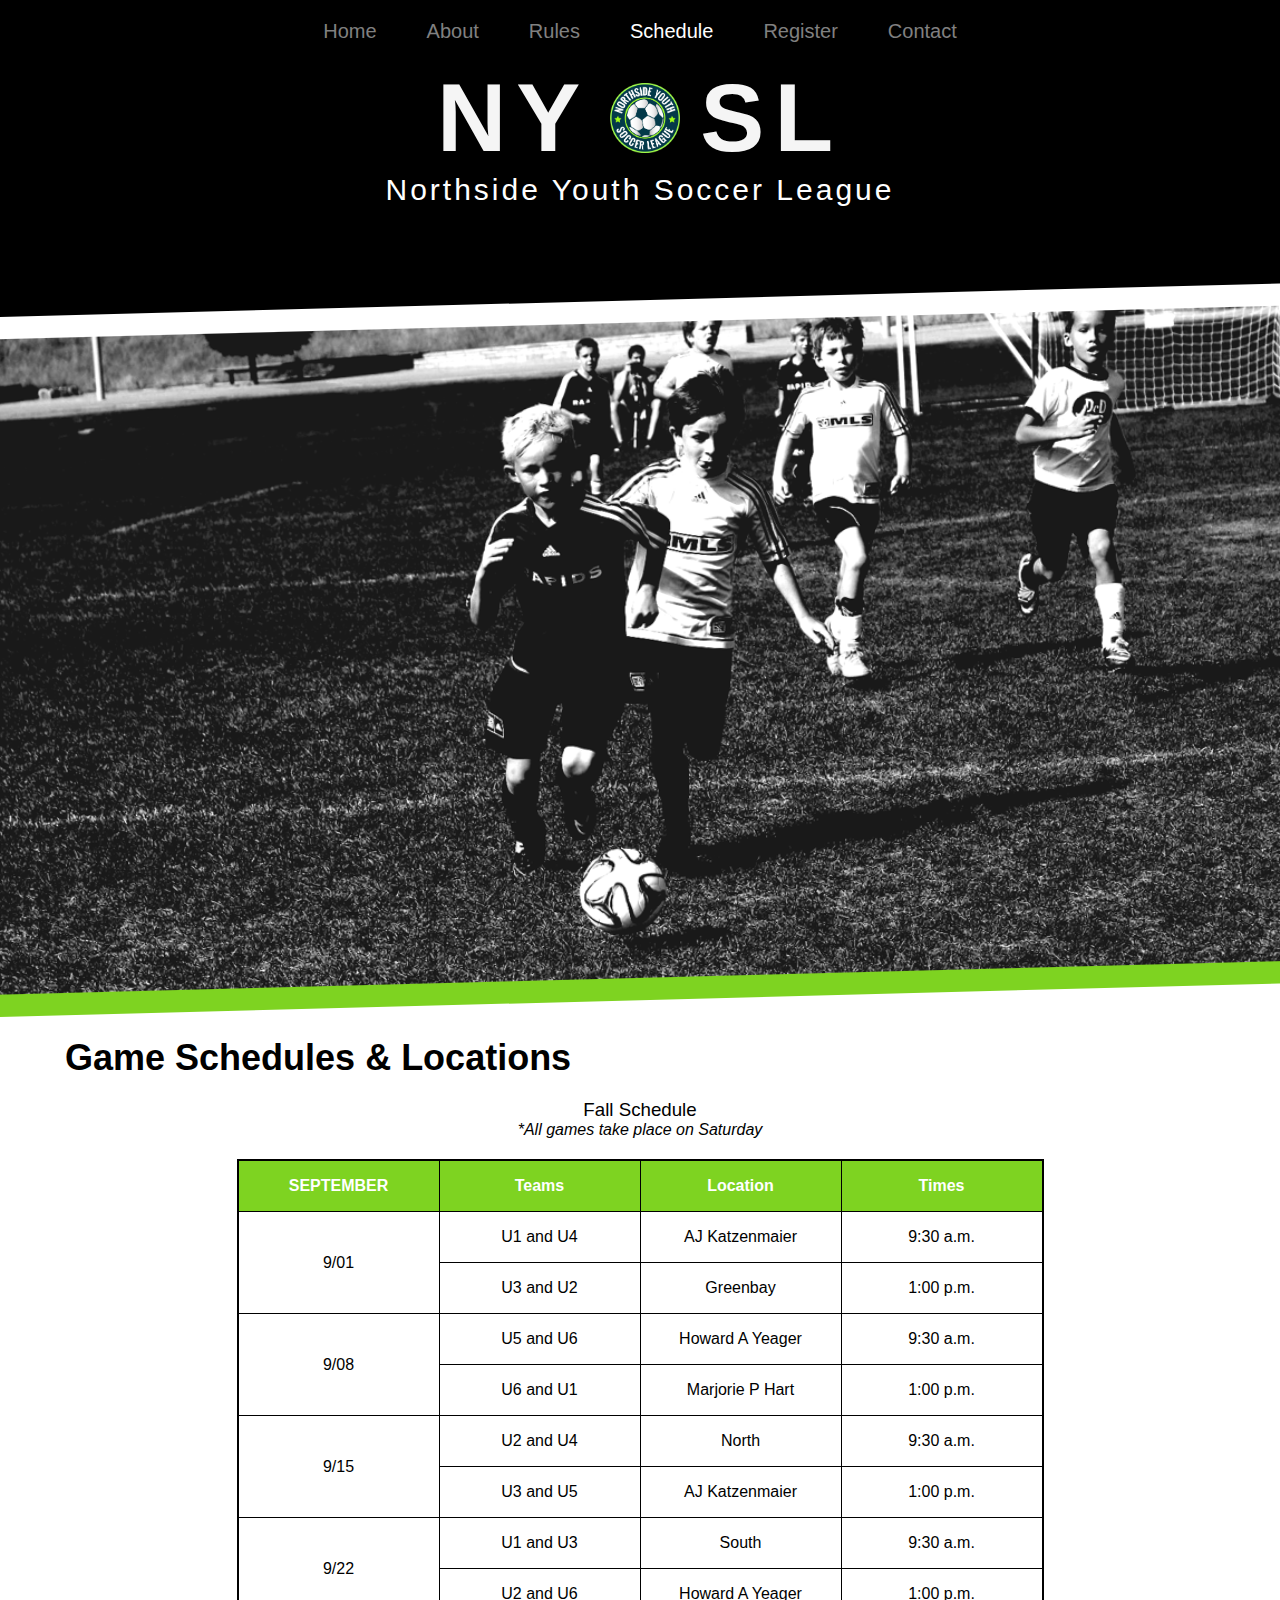
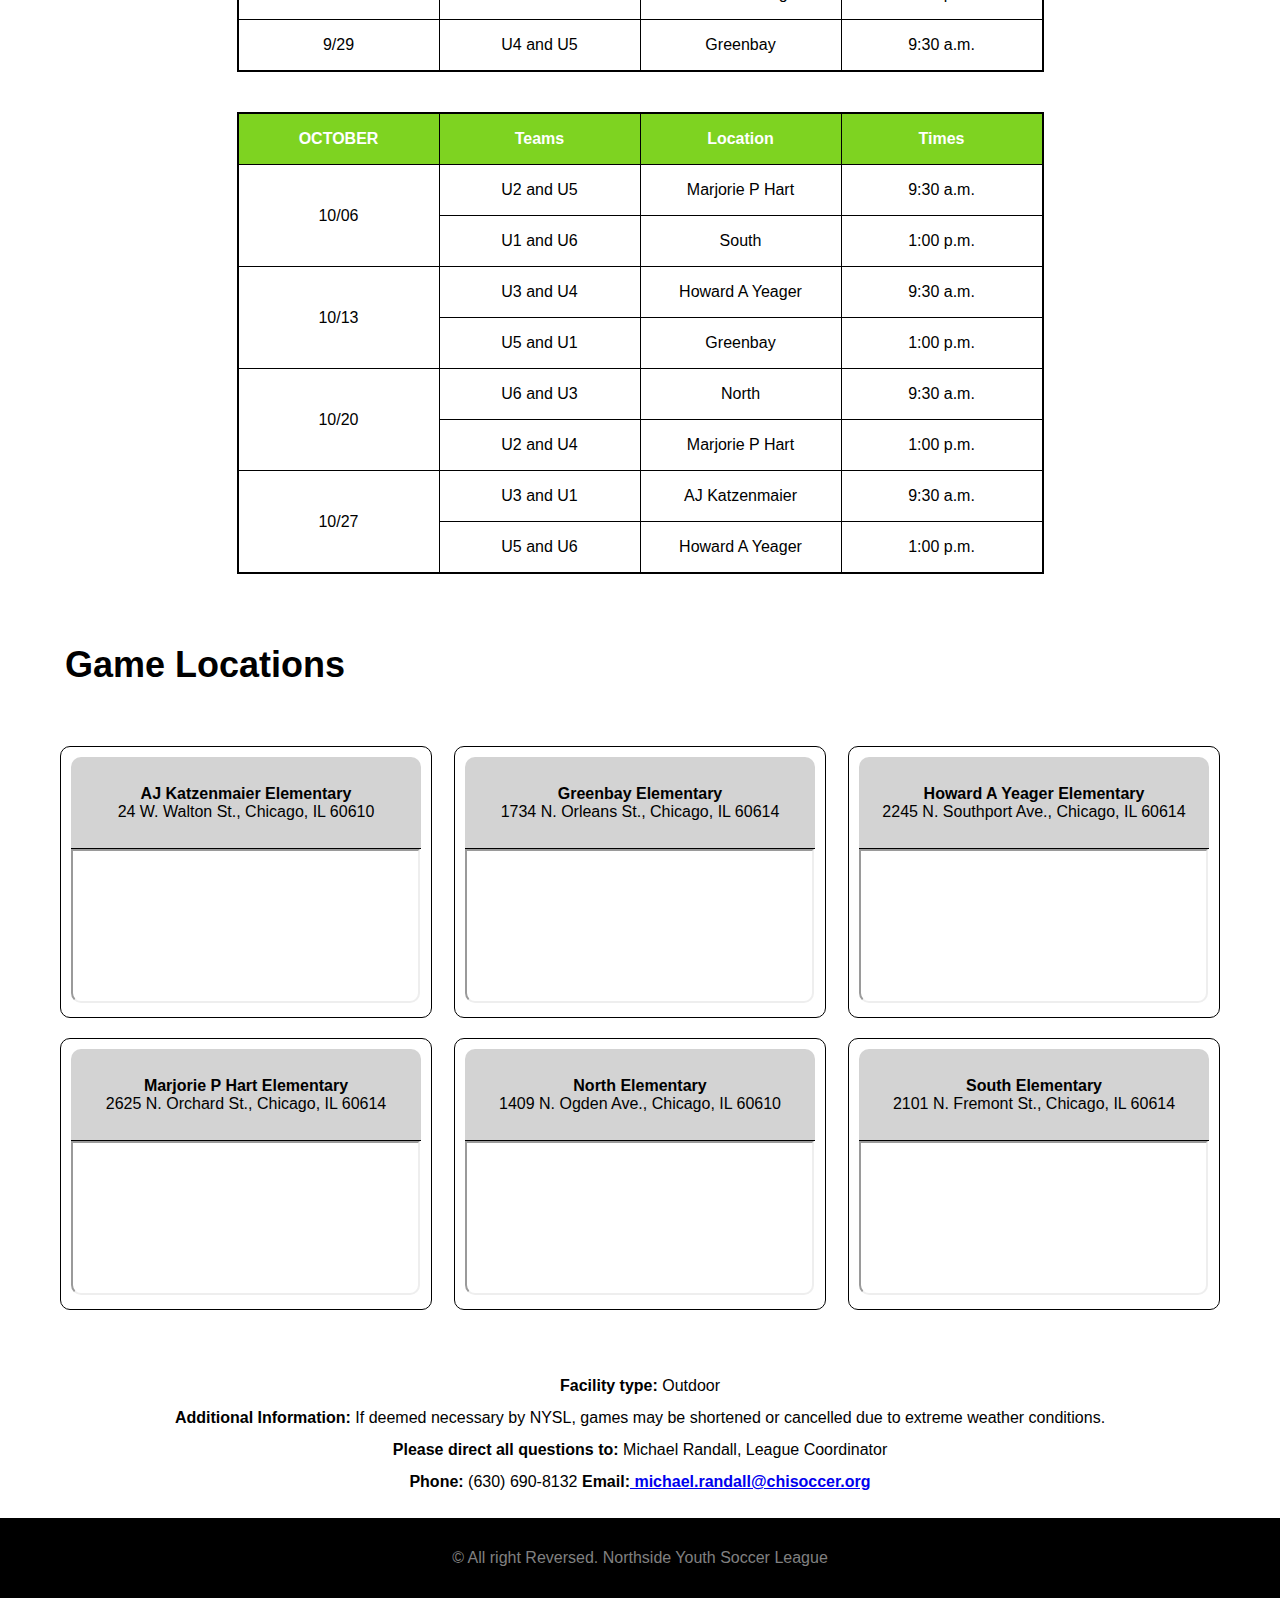
<file: schedule2.html>
<!DOCTYPE html>
<html lang="en">

<head>
    <meta charset="utf-8">
    <title>NYSL Schedule</title>
    <link rel="stylesheet" href="https://use.fontawesome.com/releases/v5.4.2/css/all.css" integrity="sha384-/rXc/GQVaYpyDdyxK+ecHPVYJSN9bmVFBvjA/9eOB+pb3F2w2N6fc5qB9Ew5yIns" crossorigin="anonymous">
    <link rel="stylesheet" href="Styles/nysl_4.css">
</head>

<body>
    <header>
        <nav class="navigation-wrapper">
            <ul>
                <li class="homelink"><a class="nonactive" href="index.html">Home</a></li>
                <li><a class="nonactive" href="about2.html">About</a></li>
                <li><a class="nonactive" href="rules2.html">Rules</a></li>
                <li><a class="active" href="schedule2.html">Schedule</a></li>
                <li><a class="nonactive" href="register2.html">Register</a></li>
                <li><a class="nonactive" href="contact2.html">Contact</a></li>
            </ul>
        </nav>
        <div class="abbrtitle">
            <h1>NY</h1>
            <img class="logo" src="images/nysl_logo.png" alt="nysllogo">
            <h1>SL</h1>
        </div>
        <div>
            <h2 class="fulltitle">Northside Youth Soccer League</h2>
        </div>
    </header>

    <section>
        <div class="imagebackground">
            <img class="image-skewright" src="images/design4_image5.png" alt="bg-image5">
        </div>

        <div class="sectionbackground">
            <div class="sectiontitleleft-wrapper">
                <div class="sectioniconleft">
                    <i class="far fa-calendar-check"></i>
                </div>
                <h2 class="sectiontitle">Game Schedules &#38; Locations</h2>
            </div>
        </div>

        <div>

            <div class="textbelowscheduletitle">
                <h3 class="season">Fall Schedule</h3>
                <p class="scheduletext">*All games take place on Saturday</p>
            </div>

            <div class="tables-wrapper">
                <div class="table1">
                    <table class="septembertable">
                        <thead>
                            <tr>
                                <th>SEPTEMBER</th>
                                <th>Teams</th>
                                <th>Location</th>
                                <th>Times</th>
                            </tr>
                        </thead>
                        <tbody>
                            <tr>
                                <td class="dateTable" rowspan="2">9/01</td>
                                <td>U1 and U4</td>
                                <td>AJ Katzenmaier</td>
                                <td>9:30 a.m.</td>
                            </tr>

                            <tr>

                                <td>U3 and U2</td>
                                <td>Greenbay</td>
                                <td>1:00 p.m.</td>
                            </tr>
                            <tr>
                                <td class="dateTable" rowspan="2">9/08</td>
                                <td>U5 and U6</td>
                                <td>Howard A Yeager</td>
                                <td>9:30 a.m.</td>
                            </tr>
                            <tr>
                                <td>U6 and U1</td>
                                <td>Marjorie P Hart</td>
                                <td>1:00 p.m.</td>
                            </tr>
                            <tr>
                                <td class="dateTable" rowspan="2">9/15</td>
                                <td>U2 and U4</td>
                                <td>North</td>
                                <td>9:30 a.m.</td>
                            </tr>
                            <tr>
                                <td>U3 and U5</td>
                                <td>AJ Katzenmaier</td>
                                <td>1:00 p.m.</td>
                            </tr>
                            <tr>
                                <td class="dateTable" rowspan="2">9/22</td>
                                <td>U1 and U3</td>
                                <td>South</td>
                                <td>9:30 a.m.</td>
                            </tr>
                            <tr>
                                <td>U2 and U6</td>
                                <td>Howard A Yeager</td>
                                <td>1:00 p.m.</td>
                            </tr>
                            <tr>
                                <td class="dateTable">9/29</td>
                                <td>U4 and U5</td>
                                <td>Greenbay</td>
                                <td>9:30 a.m.</td>
                            </tr>
                        </tbody>
                    </table>
                </div>

                <div>
                    <table class="octobertable">
                        <thead>
                            <tr>
                                <th>OCTOBER</th>
                                <th>Teams</th>
                                <th>Location</th>
                                <th>Times</th>
                            </tr>
                        </thead>

                        <tbody>
                            <tr>
                                <td class="dateTable" rowspan="2">10/06</td>
                                <td>U2 and U5</td>
                                <td>Marjorie P Hart</td>
                                <td>9:30 a.m.</td>
                            </tr>

                            <tr>
                                <td>U1 and U6</td>
                                <td>South</td>
                                <td>1:00 p.m.</td>
                            </tr>

                            <tr>
                                <td class="dateTable" rowspan="2">10/13</td>
                                <td>U3 and U4</td>
                                <td>Howard A Yeager</td>
                                <td>9:30 a.m.</td>
                            </tr>

                            <tr>
                                <td>U5 and U1</td>
                                <td>Greenbay</td>
                                <td>1:00 p.m.</td>
                            </tr>

                            <tr>
                                <td class="dateTable" rowspan="2">10/20</td>
                                <td>U6 and U3</td>
                                <td>North</td>
                                <td>9:30 a.m.</td>
                            </tr>

                            <tr>
                                <td>U2 and U4</td>
                                <td>Marjorie P Hart</td>
                                <td>1:00 p.m.</td>
                            </tr>

                            <tr>
                                <td class="dateTable" rowspan="2">10/27</td>
                                <td>U3 and U1</td>
                                <td>AJ Katzenmaier</td>
                                <td>9:30 a.m.</td>
                            </tr>

                            <tr>
                                <td>U5 and U6</td>
                                <td>Howard A Yeager</td>
                                <td>1:00 p.m.</td>
                            </tr>
                        </tbody>
                    </table>
                </div>
            </div>

            <div>
                <div class="sectiontitleleft-wrapper">
                    <div class="sectioniconleft">
                        <i class="fas fa-map-marker-alt"></i>
                    </div>
                    <h2 class="gamelocationtitle">Game Locations</h2>
                </div>
            </div>


            <div class="locationinfocard-wrapper">
                <div class="gamelocationinfo">
                    <div class="locationcardtopinfo">
                        <h4>AJ Katzenmaier Elementary</h4>
                        <p>24 W. Walton St., Chicago, IL 60610</p>
                    </div>
                    <div>
                        <div class="locationcardbottominfo">
                            <iframe class="iframe" src="https://www.google.com/maps/embed?pb=!1m18!1m12!1m3!1d2969.654213557421!2d-87.63123838504337!3d41.90029307922038!2m3!1f0!2f0!3f0!3m2!1i1024!2i768!4f13.1!3m3!1m2!1s0x880fd34e07f6bac3%3A0x68a82e5d59952c86!2s24+W+Walton+St%2C+Chicago%2C+IL+60610%2C+USA!5e0!3m2!1sen!2ses!4v1538063227119" allowfullscreen></iframe>
                        </div>
                    </div>
                </div>

                <div class="gamelocationinfo">
                    <div class="locationcardtopinfo">
                        <h4>Greenbay Elementary</h4>
                        <p>1734 N. Orleans St., Chicago, IL 60614</p>
                    </div>
                    <div>
                        <div class="locationcardbottominfo">
                            <iframe class="iframe" src="https://www.google.com/maps/embed?pb=!1m18!1m12!1m3!1d2969.025828548075!2d-87.64002868504285!3d41.913803479219425!2m3!1f0!2f0!3f0!3m2!1i1024!2i768!4f13.1!3m3!1m2!1s0x880fd34073f306a3%3A0x9e1726bbf8f23f0e!2s1734+N+Orleans+St%2C+Chicago%2C+IL+60614%2C+USA!5e0!3m2!1sen!2ses!4v1538080089997"></iframe>
                        </div>
                    </div>
                </div>

                <div class="gamelocationinfo">
                    <div class="locationcardtopinfo">
                        <h4>Howard A Yeager Elementary</h4>
                        <p>2245 N. Southport Ave., Chicago, IL 60614</p>
                    </div>
                    <div>
                        <div>
                            <iframe class="iframe" src="https://www.google.com/maps/embed?pb=!1m18!1m12!1m3!1d2968.585683085619!2d-87.66511458504247!3d41.92326457921863!2m3!1f0!2f0!3f0!3m2!1i1024!2i768!4f13.1!3m3!1m2!1s0x880fd2e37f9b8d2d%3A0x62ad8b907dd755d6!2s2245+N+Southport+Ave%2C+Chicago%2C+IL+60614%2C+USA!5e0!3m2!1sen!2ses!4v1538080267360"></iframe>
                        </div>
                    </div>
                </div>

                <div class="gamelocationinfo">
                    <div class="locationcardtopinfo">
                        <h4>Marjorie P Hart Elementary</h4>
                        <p>2625 N. Orchard St., Chicago, IL 60614</p>
                    </div>
                    <div>
                        <div>
                            <iframe class="iframe" src="https://www.google.com/maps/embed?pb=!1m18!1m12!1m3!1d2968.291821595264!2d-87.64808498504225!3d41.929580279218186!2m3!1f0!2f0!3f0!3m2!1i1024!2i768!4f13.1!3m3!1m2!1s0x880fd30f2630e551%3A0x3e719e44a5cef714!2s2625+N+Orchard+St%2C+Chicago%2C+IL+60614%2C+USA!5e0!3m2!1sen!2ses!4v1538080450711"></iframe>
                        </div>
                    </div>
                </div>

                <div class="gamelocationinfo">
                    <div class="locationcardtopinfo">
                        <h4>North Elementary</h4>
                        <p>1409 N. Ogden Ave., Chicago, IL 60610</p>
                    </div>
                    <div>
                        <div>
                            <iframe class="iframe" src="https://www.google.com/maps/embed?pb=!1m18!1m12!1m3!1d2969.3364882315827!2d-87.6483558850431!3d41.907124679219955!2m3!1f0!2f0!3f0!3m2!1i1024!2i768!4f13.1!3m3!1m2!1s0x880fd33af13a8945%3A0xb6ad1ec2b6f379ba!2s1409+N+Ogden+Ave%2C+Chicago%2C+IL+60610%2C+USA!5e0!3m2!1sen!2ses!4v1538080536680"></iframe>
                        </div>
                    </div>
                </div>

                <div class="gamelocationinfo">
                    <div class="locationcardtopinfo">
                        <h4>South Elementary</h4>
                        <p>2101 N. Fremont St., Chicago, IL 60614</p>
                    </div>
                    <div>
                        <div>
                            <iframe class="iframe" src="https://www.google.com/maps/embed?pb=!1m18!1m12!1m3!1d2968.748020309144!2d-87.65355788504262!3d41.919775279218925!2m3!1f0!2f0!3f0!3m2!1i1024!2i768!4f13.1!3m3!1m2!1s0x880fd3196fb41dc7%3A0x970be7f7d6336df5!2s2101+N+Fremont+St%2C+Chicago%2C+IL+60614%2C+USA!5e0!3m2!1sen!2ses!4v1538080653879"></iframe>
                        </div>
                    </div>
                </div>

            </div>
        </div>

        <div>
            <div class="additionalinfo-wrapper">
                <p><span class="bold">Facility type: </span>Outdoor</p>
                <p><span class="bold">Additional Information: </span>If deemed necessary by NYSL, games may be shortened or cancelled due to extreme weather conditions.
                </p>

                <p><span class="bold">Please direct all questions to: </span>Michael Randall, League Coordinator</p>
                <div class="phoneMail">
                    <p><span class="bold">Phone: </span>(630) 690-8132 <span class="bold"> Email:<a class="emailLink" href="mailto:michael.randall@chisoccer.org"> michael.randall@chisoccer.org</a></span></p>
                </div>
            </div>
        </div>
    </section>

    <footer>
        <div class="footer">
            <p class="footerfont">&#169; All right Reversed. Northside Youth Soccer League</p>
        </div>
    </footer>
</body>
</file>
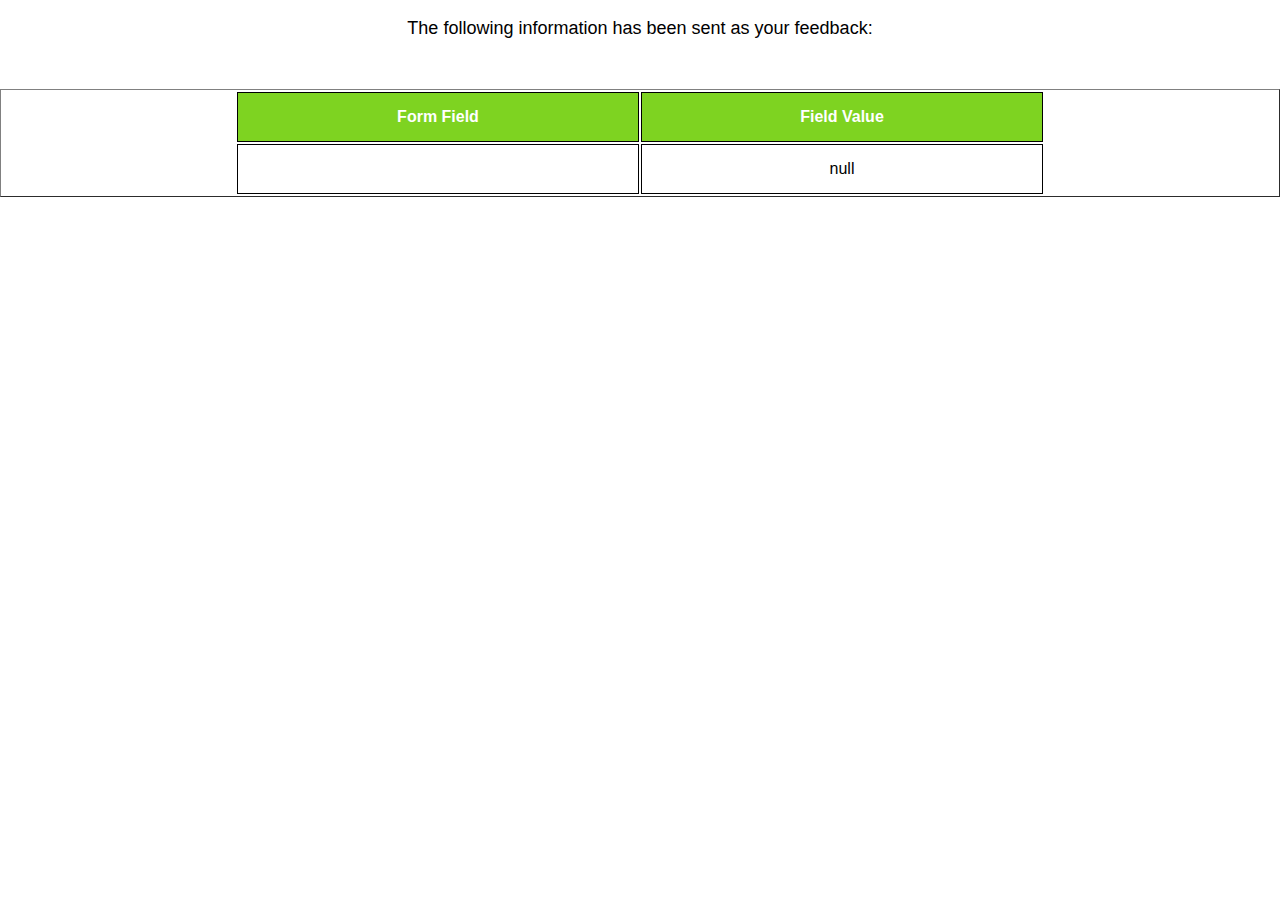
<file: show_data.html>
<html>

<head>
    <title>Feedback Sent</title>
    <link rel="stylesheet" href="Styles/nysl_4.css">
</head>

<body>
    <p align=center>&nbsp;</p>
    <h1 class="light" align=center>
        <font size="+1">The following information has been sent as your
            feedback:</font>
    </h1>

    <table class="submittable" border="1" align=center width="250">
        <tr>
            <th align="center">Form Field</th>
            <th align="center">Field Value</th>
        </tr>

        <script language="javascript">
            var args = location.search.substr(1).split('&');
            for (var i = 0; i < args.length; ++i) {
                var parts = args[i].split('=');
                if (parts != null) {
                    var field = parts[0];
                    var value = parts[1];
                    if (value == null) {
                        value = "null"
                    } else {
                        value = '"' + unescape(value.replace(/\+/g, ' ')) + '"';
                    }

                    document.writeln('<tr><td align="center">' + field + '</td>');
                    document.writeln('<td align="center">' + value + '</td></tr>');
                }
            }

        </script>

        <noscript>
            <tr>
                <td>
                    <p>You need to turn on Javascript in your browser.</p>

                    <p>In Microsoft Internet Explorer 4 or greater:</p>
                    <ul>
                        <li>From the "Tools" menu (in IE 4, it's the "View" menu), select "Internet Options".</li>
                        <li>Click on the "Security" tab.</li>
                        <li>Click on the "Custom Level" button. (In IE 4, select "Custom"
                            and then click on "Settings...".)</li>
                        <li>Under "Active scripting" make sure "Enable" is selected.</li>
                    </ul>

                    <p>In Netscape version 4 or greater:</p>
                    <ul>
                        <li>From the <b>Edit</b> menu, select <b>Preferences</b>.</li>
                        <li>In the <b>Category</b> list on the left, click on the word "Advanced".</li>
                        <li>In the panel on the right, make sure "Enable JavaScript" is checked.</li>
                        <li>Click the <b>OK</b> button.</li>
                    </ul>

                </td>
            </tr>
        </noscript>
    </table>

</body>

</html>
</file>
<file: Styles/nysl_4.css>
* {
    font-family: "Signika", sans-serif;
    padding: 0px;
    margin: 0px;
}

.bold {
    font-weight: 550;
}

.unbold {
    font-weight: 400;
}

.light {
    font-weight: 200;
}
    
.indent {
        padding-left: 20px;
}    

/*HEADER*/

header {
    background-color: black;
    padding-bottom: 50px;
}

nav {
    display: flex;
    justify-content: center;
    padding-top: 20px;
    padding-bottom: 20px;
}

.navigation-wrapper > ul {
    list-style-type: none;
    display: flex;
    flex-direction: row;
    text-decoration: none;
    font-size: 20px;
    font-weight: 300;
}

.navigation-wrapper > ul li {
    padding-left: 25px;
    padding-right: 25px;
}

.homelink {
    padding-left: 20px;
    padding-right: 20px;
}

.active {
    text-decoration-line: none;
    color: white;
    font-weight: 500;
}

.nonactive {
    text-decoration-line: none;
    color: gray;
    font-weight: 200;
}

.abbrtitle {
    display: flex;
    justify-content: center;
    font-size: 48px;
    letter-spacing: 10px;
    color: whitesmoke;
}

.logo {
    height: 70px;
    width: 70px;
    padding: 20px;
}

.fulltitle {
    display: flex;
    justify-content: center;
    font-size: 30px;
    color: white;
    font-weight: 300;
    letter-spacing: 3px;
}


/*/HEADER*/

/*SECTION*/

.imagebackground {
    background-color: black;
    padding-top: 20px;
}

.image-skewright {
    background-size: cover;
    background-attachment: fixed;
    transform: skewY(-1.5deg) translateY(20px);
    height: 350px;
    display: flex;
    height: 700px;
    width: auto;
}

.image-skewleft {
    background-size: cover;
    transform: skewY(1.5deg) translateY(20px);
    height: 350px;
    display: flex;
    height: 700px;
    width: auto;
}

.sectionbackground {
    margin-top: 20px; 
    padding-top: 20px;
}

.sectiontitleright-wrapper {
    display: flex;
    align-items: center;
    justify-content: flex-end;
    padding-right: 50px;
    margin-top: 20px;
    margin-bottom: 20px;
}

.sectiontitleleft-wrapper {
    display: flex;
    align-items: center;
    justify-content: flex-start;
    padding-left: 50px;
    margin-top: 20px;
    margin-bottom: 20px;
}

.sectiontitle {
    font-size: 36px;
}

.sectioniconright {
    display: flex;
    justify-content: flex-end;
    margin-right: 15px;
}

.sectioniconleft {
    display: flex;
    justify-content: flex-start;
    margin-right: 15px;
}

.sectioniconright i {
    font-size: 2.5em;
} 

.sectioniconleft i {
    font-size: 2.5em;
}

.eventschedules {
    display: flex;
    flex-direction: column;
    justify-content: center;
    align-items: left;
    line-height: 3;
    padding-left: 50px;
}

.date {
    font-weight: 550;
    padding-right: 20px;
    text-align: left;
    font-size: 30px;
}

.event {
    font-weight: 100;
    padding-left: 20px;
}

.codeofethics {
    display: flex;
    flex-direction: column;
    justify-content: center;
    align-content: center;
    line-height: 2;
    padding-top: 10px;
}

.ethicsborder {
    border: 1px solid black;
    border-radius: 5px;
    width: 90%;
    text-align: center;
    margin: 20px 50px 20px 50px;
    padding: 10px;
}

.ethicsdescription {
    text-align: center
}

.response {
    font-size: 22px;
    font-weight: 200;
}

.rulestext {
    text-align: center;
    font-weight: 200px;
    font-style: italic;
    font-size: 18px;
    margin: 30px 0px 20px 0px;
}

.textwrap {
    border-bottom: 1px solid black;
    margin: 10px 50px 10px 50px;
    padding-left: 20px;
    padding-bottom: px;
    line-height: 2;
    text-align: left;
}

.square {
    list-style-type: square;
    text-align: left;
    padding-left: 20px;
}

.textbelowscheduletitle {
    display: flex;
    flex-direction: column;
    align-items: center;
    margin-top: 20px;
}

.season {
    font-weight: 500;   
}

.scheduletext {
    font-style: italic;
}

.tables-wrapper {
    display: flex;
    flex-direction: column;
    margin-bottom: 50px;
    width: 100%;
    text-align: center;
}

.table, th, td {
    border: 1px solid black;
    border-collapse: collapse;
    width: 200px;
}

th {
    background-color: #7ED321;
    color: white;
    width: 200px;
    height: 50px;
}

td {
    height: 50px;
    width: 150px;
    column-width: 200px;
}

tr:hover {
    background-color: lightgray;
}

.septembertable {
    width: 600px;
    margin: 20px auto 20px auto;
    border-collapse: collapse;
    table-layout: fixed;
    border: 2px solid black;
}

.octobertable {
    width: 600px;
    margin: 20px auto 20px auto;
    border-collapse: collapse;
    table-layout: fixed;
    border: 2px solid black;
}

.dateTable {
    text-align: center;
}

.gamelocationtitle {
    display: flex;
    justify-content: flex-end;
    padding-right: 50px;
    font-size: 36px;
}

.locationinfocard-wrapper {
    display: flex;
    height: 100%;
    flex-flow: row wrap;
    justify-content: space-between;
    margin: 50px;
}
.gamelocationinfo {
    display: flex;
    flex-direction: column;
    width: 350px;
    height: 250px;
    border: 1px solid black;
    border-radius: 10px;
    margin: 10px;
    padding: 10px;
}

.locationcardtopinfo {
    width: 350px;
    height: 100px;
    border-bottom: 1px solid black;
    display: flex;
    flex-direction: column;
    justify-content: center;
    align-items: center;
    background: lightgray;
    border-top-left-radius: 10px;
    border-top-right-radius: 10px;
}

.locationcardbottominfo {
    width: 350px;
    background-size: auto;
    background-position: center;
    border-bottom-right-radius: 10px;
    border-bottom-left-radius: 10px;
}

.iframe {
    width: 345px;
    height: 100%;
    border-bottom-right-radius: 10px;
    border-bottom-left-radius: 10px;
}

.additionalinfo-wrapper {
    display: flex;
    flex-direction: column;
    align-items: center;
    line-height: 2;
}

form {
    margin-top: 50px;
}


.containerinfo {
    text-decoration: underline;
    margin: 15px 50px 20px 50px;
}

.personalcontainer1 {
    display: flex;
    flex-direction: row;
    flex-wrap: wrap;
}

.personal-half1 {
    display: flex;
    flex-direction: column;
    flex-grow: 1;
    box-sizing: border-box;
    margin: 0px 50px 0px 50px;
}

.personal-half1 label {
    padding-bottom: 20px;
}

.personal-half1 input {
    margin-top: 10px;
    width: 100%;
    height: 20px;
    border-radius: 5px:
}

.personal-half1 .date {
    display: flex;
    flex-direction: column;
}

.personalcontainer2 {
    display: flex;
    flex-direction: row;
}

.personal-half2contact {
    display: flex;
    order: 1;
    flex-direction: column;
    flex-grow: 1;
    margin: 0px 50px 0px 50px;
    width: 100%;
}

.personal-half2contact label {
    padding-bottom: 20px;
}

.personal-half2contact input {
    margin-top: 10px;
    width: 100%;
    height: 20px;
    border-radius: 5px:
}

.personal-half2 {
    display: flex;
    order: 2;
    flex-direction: column;
    flex-grow: 1;
    width: 100%;
    margin: 0px 50px 20px 30px;
}

.personal-half2 div {
    padding: 20px;    
}

.personal-half2 input {
    margin-right: 10px;
}

.schoolcontainer {
    display: flex;
    flex-direction: column;
    margin-left: 50px;
}

.school-half1 {
    display: flex;
    flex-direction: row;
    flex-grow: 1;
}

.school-half1 label {
    padding-top: 10px;
    padding-bottom: 20px;
    margin-right: 50px;
}

.school-half1 input {
    margin-left: 10px;
}


.teamcontainer {
    display: flex;
    flex-direction: column;
    flex-grow: 1;
    margin-left: 50px;
}

.position-current {
    display: flex;
    flex-direction: column;
    margin-bottom: 20px;
}

.position-current div {
    padding-top: 5px;
}

.position-current label {
    padding-top: 10px;
    padding-bottom: 20px;
}

.position-current input {
    margin: 0px 5px; 
}

.position-desired {
    display: flex;
    flex-direction: column;
    margin-bottom: 20px;
}

.position-desired div {
    padding-top: 5px;
}

.position-desired label {
    padding-top: 10px;
}

.position-desired input {
    margin: 0px 5px;
}

.uniform-enquiery { 
    padding-bottom: 20px;
}

.uniform-enquiery input {
    margin: 0px 5px;
}

.uniform-jersey {
    display: flex;
    flex-direction: column;
    margin-bottom: 20px;    
}

.uniform-jersey div {
    padding-top: 5px;
}

.uniform-jersey label {
    padding-top: 10px;
}

.uniform-jersey input {
    margin: 0px 5px
}

.uniform-shorts {
    display: flex;
    flex-direction: column;
    margin-bottom: 20px;    
}

.uniform-shorts div {
    padding-top: 5px;
}

.uniform-shorts label {
    padding-top: 10px;
}

.uniform-shorts input {
    margin: 0px 5px
}


.permissioncontainer {
    display: flex;
    flex-direction: column;
    flex-grow: 1;
    margin-left: 50px;
}

.permissionbody {
    margin: 20px 50px 0px 0px;
}

.permissionsignature {
    margin-top: 20px;
    font-style: italic;
    font-weight: 500;
}

.signature-wrapper {
    display: flex;
    flex-direction: row;
    flex-grow: 1;
    margin: 20px 50px 0px 0px;
    width: 30%;
}

.signature-wrapper label {
    padding-bottom: 20px;
}

.signature-wrapper input {
    margin-top: 10px;
    width: 100%;
    height: 20px;
}

.signature {
    margin-right: 50px;        
}

.submit {
    display: flex;
    justify-content: flex-start;
    margin-left: 50px;
    
}

.submit input {
    width: 100px;
    background-color: #7ED321;
    color: white;
    padding: 14px 20px;
    margin 8px 0px;
    border: none;
    border-radius: 5px;
    cursor: pointer;
}

.submittable {
    display: flex;
    justify-content: center;
    width: 100%;
    margin-top: 50px;
}

.submittable th {
    width: 400px;
}


.contactinfo {
    display: flex;
    flex-direction: column;
    margin: 0px 50px 0px 50px;
    text-align: center;
    line-height: 2;
    border: 1px solid black;
    border-radius: 5px;
    width: 500px;
}

.contactemail {
    font-size: 24px;
    font-weight: 550;
}



/*FOOTER*/

.footer {
    display: flex;
    justify-content: center;
    align-items: center;
    height: 80px;
    background-color: black;
    margin-top: 20px;
}

.footerfont {
    color: grey;
    font-weight: 200px;
}

/*/FOOTER*/
</file>
